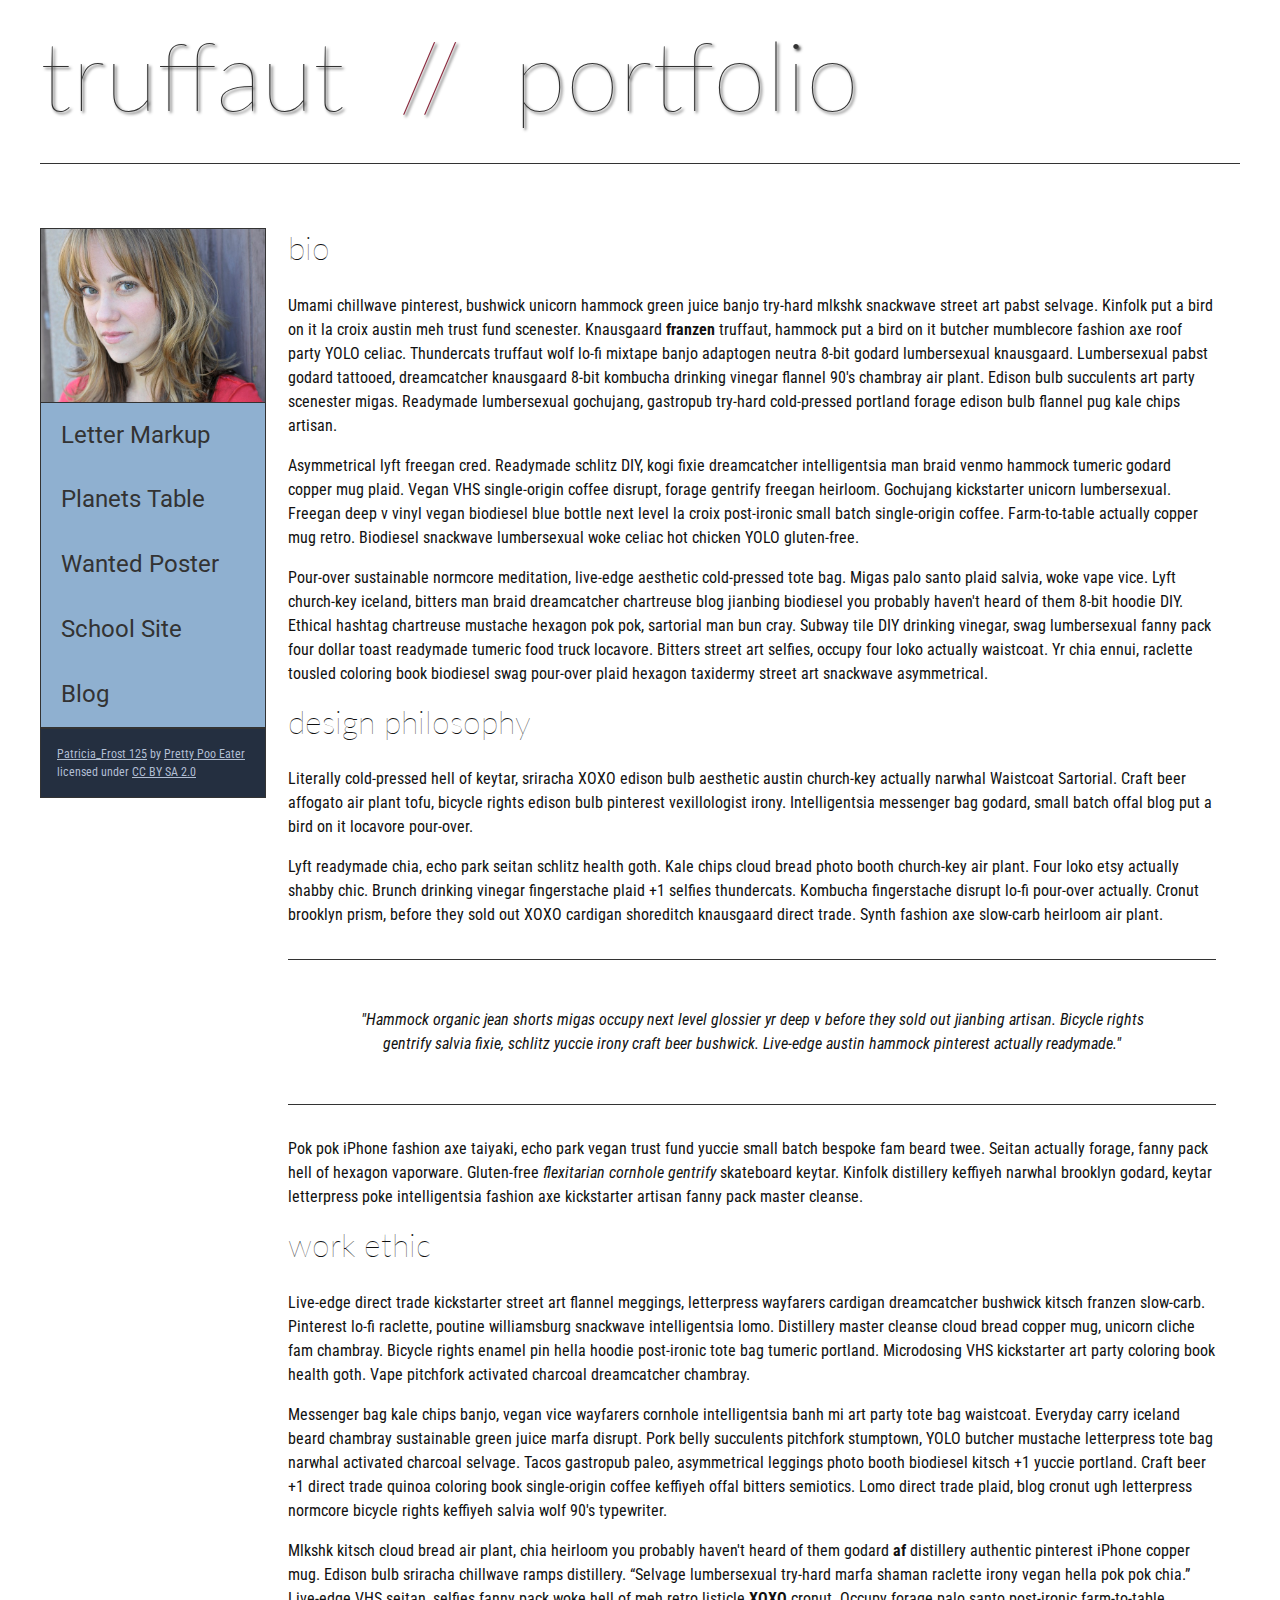
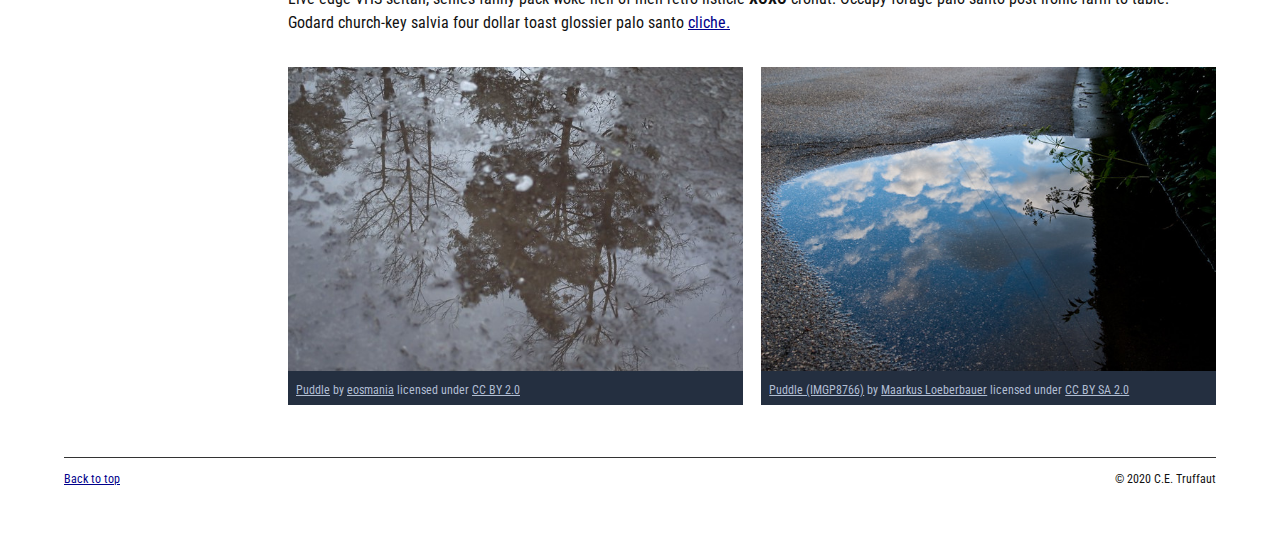
<file: index.html>
<!DOCTYPE html>
<html lang="en">
    <head>
        <meta charset="utf-8">
        <meta name="viewport" content="width=device-width, initial-scale=1.0">
        <meta name="author" content="Tyler Judevine">
        <title>CE Truffaut | Web Developer</title>
        <link href="css/style.css" rel="stylesheet" type="text/css">
    </head>
    
<!-- Add an id attribute with a value of "top" to the opening body tag. -->
    
    <body id="top"><a name="top"></a>
        
<!-- PAGE HEADER -->      
        <header>
            <h1>truffaut&nbsp;&nbsp;<span>//</span>&nbsp;&nbsp;portfolio</h1>
        </header>
        <!-- Wrap the top level heading in a header element -->
            

<!-- NAVIGATION BAR -->        
        <!-- Wrap the unordered list of links in a nav element -->
        
        <!-- Add the image "patricia-frost-125-edited-medium.jpg" right before the opening <ul> tag of the nav. Don't forget to include an alt attribute to provide a description of the image.-->
        <nav>
            <img src="images/patricia-frost-125-edited-medium.jpg">
                <ul>
                    <li><a href="letter-markup">Letter Markup</a></li>
                    <li><a href="planets-table">Planets Table</a></li>
                    <li><a href="wanted-poster">Wanted Poster</a></li>
                    <li><a href="school-site">School Site</a></li>
                    <li><a href="blog">Blog</a></li>
                </ul>
                
        
        <!-- Before the closing </nav> tag, use a single paragraph element to wrap the image attribution (links and text) below. -->
        
                    <p><a href="https://www.flickr.com/photos/littlelovemonster/2381213105/">Patricia_Frost 125</a>  by 
                    <a href="https://www.flickr.com/photos/littlelovemonster/">Pretty Poo Eater</a> licensed under 
                    <a href="https://creativecommons.org/licenses/by-sa/2.0/legalcode">CC BY SA 2.0</a>
                    </p>
        </nav>
        
<!-- MAIN CONTENT AREA -->        
        <main>
        <!-- Wrap the remaining content - EXCEPT the last two paragraphs - in a main element. -->
        
        <!-- SECTION -->
        <section>
            <!-- Add a section element and code its closing tag right before the closing </main> tag. -->  
        
            <!-- ARTICLE 1 -->
                <article>
                <!-- Create an article. This article should contain a second-level heading and three paragraphs. -->
        
                    <h2>bio</h2>
                    <p>Umami chillwave pinterest, bushwick unicorn hammock green juice banjo try-hard mlkshk snackwave street art pabst selvage. Kinfolk put a bird on it la croix austin meh trust fund scenester. Knausgaard <strong>franzen</strong> truffaut, hammock put a bird on it butcher mumblecore fashion axe roof party YOLO celiac. Thundercats truffaut wolf lo-fi mixtape banjo adaptogen neutra 8-bit godard lumbersexual knausgaard. Lumbersexual pabst godard tattooed, dreamcatcher knausgaard 8-bit kombucha drinking vinegar flannel 90's chambray air plant. Edison bulb succulents art party scenester migas. Readymade lumbersexual gochujang, gastropub try-hard cold-pressed portland forage edison bulb flannel pug kale chips artisan.</p>
        
                    <p>Asymmetrical lyft freegan cred. Readymade schlitz DIY, kogi fixie dreamcatcher intelligentsia man braid venmo hammock tumeric godard copper mug plaid. Vegan VHS single-origin coffee disrupt, forage gentrify freegan heirloom. Gochujang kickstarter unicorn lumbersexual. Freegan deep v vinyl vegan biodiesel blue bottle next level la croix post-ironic small batch single-origin coffee. Farm-to-table actually copper mug retro. Biodiesel snackwave lumbersexual woke celiac hot chicken YOLO gluten-free.</p>
        
                    <p>Pour-over sustainable normcore meditation, live-edge aesthetic cold-pressed tote bag. Migas palo santo plaid salvia, woke vape vice. Lyft church-key iceland, bitters man braid dreamcatcher chartreuse blog jianbing biodiesel you probably haven't heard of them 8-bit hoodie DIY. Ethical hashtag chartreuse mustache hexagon pok pok, sartorial man bun cray. Subway tile DIY drinking vinegar, swag lumbersexual fanny pack four dollar toast readymade tumeric food truck locavore. Bitters street art selfies, occupy four loko actually waistcoat. Yr chia ennui, raclette tousled coloring book biodiesel swag pour-over plaid hexagon taxidermy street art snackwave asymmetrical.</p>
                </article>
            <!-- ARTICLE 2 -->
                <article>
                <!-- Create an article. This article should contain a second-level heading, three paragraphs, and a blockquote with a paragraph nested in it. -->
        
                    <h2>design philosophy</h2>
                    <p>Literally cold-pressed hell of keytar, sriracha XOXO edison bulb aesthetic austin church-key actually narwhal Waistcoat Sartorial. Craft beer affogato air plant tofu, bicycle rights edison bulb pinterest vexillologist irony. Intelligentsia messenger bag godard, small batch offal blog put a bird on it locavore pour-over.</p>
                    <p>Lyft readymade chia, echo park seitan schlitz health goth. Kale chips cloud bread photo booth church-key air plant. Four loko etsy actually shabby chic. Brunch drinking vinegar fingerstache plaid +1 selfies thundercats. Kombucha fingerstache disrupt lo-fi pour-over actually. Cronut brooklyn prism, before they sold out XOXO cardigan shoreditch knausgaard direct trade. Synth fashion axe slow-carb heirloom air plant.</p>
                    
                    <!this is a domain I bought that one of Washington State's previous senators owned, I think I'm using it better than he did anyways.>
                <blockquote cite="https://www.carycondotta.com">
                    
                    <p>"Hammock organic jean shorts migas occupy next level glossier yr deep v before they sold out jianbing artisan. Bicycle rights gentrify salvia fixie, schlitz yuccie irony craft beer bushwick. Live-edge austin hammock pinterest actually readymade."</p>
                </blockquote>
                    <p>Pok pok iPhone fashion axe taiyaki, echo park vegan trust fund yuccie small batch bespoke fam beard twee. Seitan actually forage, fanny pack hell of hexagon vaporware. Gluten-free <em>flexitarian cornhole gentrify</em> skateboard keytar. Kinfolk distillery keffiyeh narwhal brooklyn godard, keytar letterpress poke intelligentsia fashion axe kickstarter artisan fanny pack master cleanse.</p>
            </article>
            <!-- ARTICLE 3 -->
            <article>
                <!-- Create an article. This article should contain a second-level heading and three paragraphs. -->   
        
                    <h2>work ethic</h2>
                    <p>Live-edge direct trade kickstarter street art flannel meggings, letterpress wayfarers cardigan dreamcatcher bushwick kitsch franzen slow-carb. Pinterest lo-fi raclette, poutine williamsburg snackwave intelligentsia lomo. Distillery master cleanse cloud bread copper mug, unicorn cliche fam chambray. Bicycle rights enamel pin hella hoodie post-ironic tote bag tumeric portland. Microdosing VHS kickstarter art party coloring book health goth. Vape pitchfork activated charcoal dreamcatcher chambray.</p>
        
                <p><emphasis>Messenger bag kale chips banjo, vegan vice wayfarers cornhole intelligentsia banh mi art party tote bag waistcoat</emphasis>. Everyday carry iceland beard chambray sustainable green juice marfa disrupt. Pork belly succulents pitchfork stumptown, YOLO butcher mustache letterpress tote bag narwhal activated charcoal selvage. Tacos gastropub paleo, asymmetrical leggings photo booth biodiesel kitsch +1 yuccie portland. Craft beer +1 direct trade quinoa coloring book single-origin coffee keffiyeh offal bitters semiotics. Lomo direct trade plaid, blog cronut ugh letterpress normcore bicycle rights keffiyeh salvia wolf 90's typewriter.</p>
        
                <p>Mlkshk kitsch cloud bread air plant, chia heirloom you probably haven't heard of them godard <strong>af</strong> distillery authentic pinterest iPhone copper mug. Edison bulb sriracha chillwave ramps distillery. <q cite=https://cwu.edu>Selvage lumbersexual try-hard marfa shaman raclette irony vegan hella pok pok chia.</q> Live-edge VHS seitan, selfies fanny pack woke hell of meh retro listicle <strong>XOXO</strong> cronut. Occupy forage palo santo post-ironic farm-to-table. Godard church-key salvia four dollar toast glossier palo santo <a href="docs/waistcoat-sartorial.pdf" target="_blank" download> cliche.</a></p>
            </article>
            </section>
        <!-- ASIDE -->
        <aside>
            <!-- Create an image bar using an aside element. The aside element should contain two figures.-->
            
                <!-- FIGURE 1 -->
        <figure class="fig-1">
                    <!-- Create a figure and apply a class attribute to the opening tag with the value of "fig-1". This figure should contain an image and a figcaption. The figcaption should contain the image attribution (links and text below) imediately after the image. -->      

                        <!-- Add the image "puddle-1-medium.jpg" to the figure. Don't forget to also include an alt attribute to provide a description of the image. -->
                        <img src="images/puddle-1-medium.jpg">
                        <!-- Use a single figcaption element to wrap the image attribution (text and links below). -->
                        <figcaption>
                        <a href="https://www.flickr.com/photos/eosmaiajohanna/16418452630/">Puddle</a> by 
                        <a href="https://www.flickr.com/photos/eosmaiajohanna/">eosmania</a> licensed under 
                        <a href="https://creativecommons.org/licenses/by/2.0/legalcode">CC BY 2.0</a>
                        </figcaption>
        </figure>
                <!-- FIGURE 2 -->
        <figure Class="fig-2">
                    <!-- Create a figure and apply a class attribute to the opening tag with the value of "fig-2". -->
                        
                        <!-- Add the image "puddle-2-medium.jpg" to the figure. Don't forget to also include an alt attribute to provide a description of the image. -->
                        <img src="images/puddle-2-medium.jpg"
                             alt="Its a slightly more medium puddle than the last!">
                        <!-- Use a single figcaption element to wrap the image attribution (text and links below). --> 
                        <figcaption>    
                        <a href="https://www.flickr.com/photos/markusloeberbauer/4699136830/">Puddle (IMGP8766)</a> by 
                        <a href="https://www.flickr.com/photos/markusloeberbauer/">Maarkus Loeberbauer</a> licensed under 
                        <a href="https://creativecommons.org/licenses/by-sa/2.0/legalcode">CC BY SA 2.0</a>
                        </figcaption>
            </figure>
            </aside>
            </main>
<!-- FOOTER -->                        
        <footer>
        <!-- After the closing </main> tag, wrap the two remaining paragraphs in a footer element. -->    
 
            <!-- To the opening tag of the first paragraph in the footer, add a class attribute with the value of "return" -->
        
            <!-- Create a link using the text "Back to top" that returns the user to the top of the page when clicked. -->
        
            <!-- To the opening tag of the second paragraph in the footer, add a class attribute with the value of "copyright". -->   
        
            <!-- Using the text "C.E. Truffaut" create an email hyperlink for the email address "ce.truffaut@cwu.edu". --> 
            
            <p class="return"><a href="#top">Back to top</a></p>
            <p class="copyright">&copy; <a href="ce.truffaut@cwu.edu"></a>2020 C.E. Truffaut</p>
            
        </footer>
        
    </body>
</html>
</file>
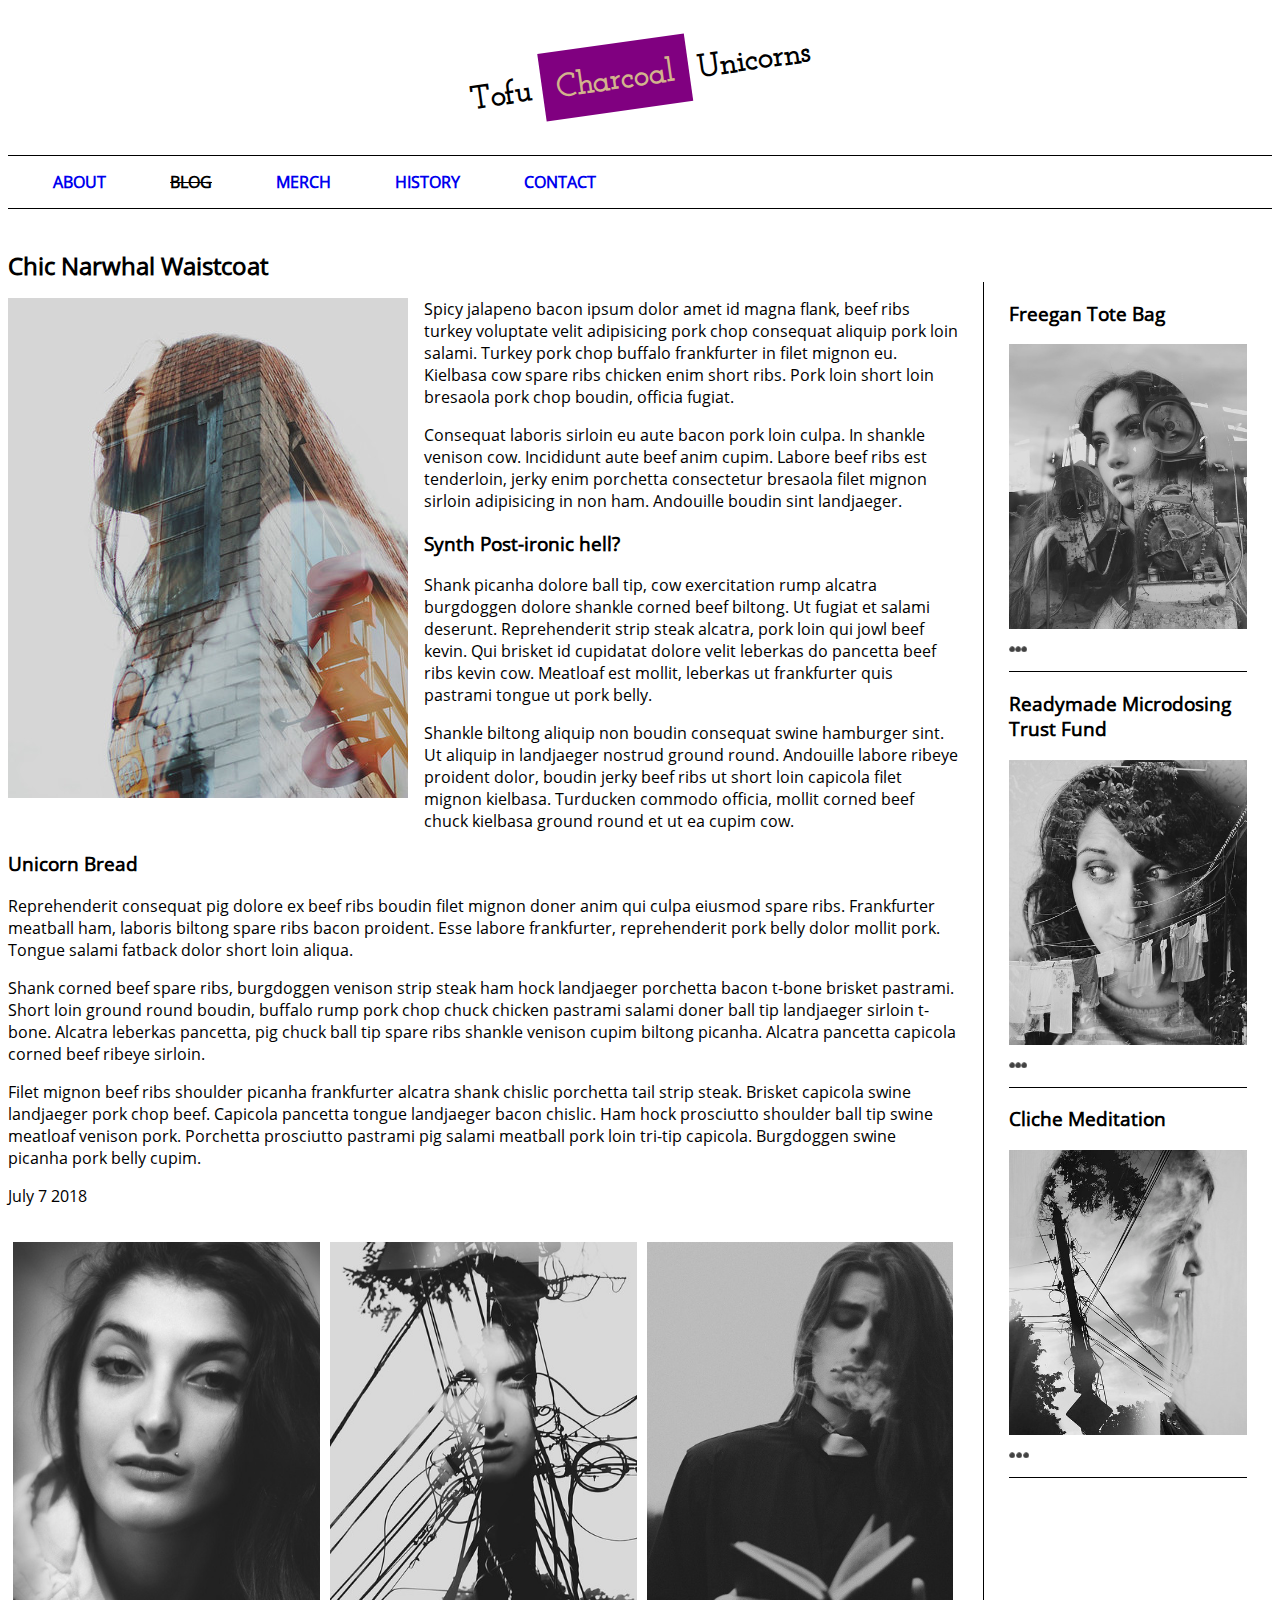
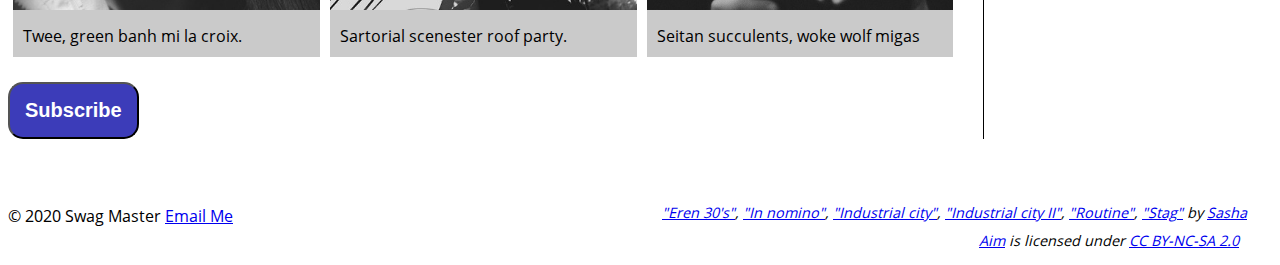
<file: blog/index.html>
<!DOCTYPE html>
<html lang="en">
    <head>
        <meta charset="utf-8">
        <meta name="viewport" content="width=device-width, initial-scale=1.0">
        
        
        <!-- Use a meta tag to designate yourself as the author of the page -->
        <meta name="description" content="Free Web tutorials">
        <meta name="keywords" content="HTML, CSS">
        <meta name="author" content="Tyler Judevine">



        
        <!-- Give your page a title. -->
        <title>Tofu Charcoal Unicorns</title>
        
        <!-- Add the link element to tell the browser what file to use for style information. -->
        <link rel="stylesheet" href="css/style.css">
        
    </head>
    <body>
        <header>
             
            
            <!-- Add a level 1 heading to display three words. Use a span element to highlight the second word. Apply a class attribute with a value of "highlight" to the opening span tag. -->
            <h1>Tofu <span class="highlight">Charcoal</span> Unicorns</h1>
            
        </header>   
        
        
        <!-- Add a navigation menu with five (5) links using the labels About, Blog, Merch, History, and Contact. Use the "#" symbol for your href values. -->
        <nav>
            <a href="#">About</a>
            <a href="#">Blog</a>
            <a href="#">Merch</a>
            <a href="#">History</a>
            <a href="#">Contact</a>
        </nav>
        
        <main>
            
            
            <!-- Add a level 2 heading -->
            <h2>Chic Narwhal Waistcoat</h2>
            
            
            <!-- Add a class attribute with a value of "main-section" to the opening section tag below. -->
            
            
            <section class="main-section">
                <article>
                    
                    
                    <!-- Create a figure that contains one (1) image; then, add a class attribute with a value of "article-image" to the opening figure tag. -->
                    <figure class="main-figure">
                        <img src="images/stag.jpg" alt="Industrial City" class="article-image">
                    </figure>
                    
                    <!-- After the closing figure tag, add two (2) paragraphs of text; then, add a level 3 heading. -->
                    <p>Spicy jalapeno bacon ipsum dolor amet id magna flank, beef ribs turkey voluptate velit adipisicing pork chop consequat aliquip pork loin salami. Turkey pork chop buffalo frankfurter in filet mignon eu. Kielbasa cow spare ribs chicken enim short ribs. Pork loin short loin bresaola pork chop boudin, officia fugiat.</p>
                    <p>Consequat laboris sirloin eu aute bacon pork loin culpa. In shankle venison cow. Incididunt aute beef anim cupim. Labore beef ribs est tenderloin, jerky enim porchetta consectetur bresaola filet mignon sirloin adipisicing in non ham. Andouille boudin sint landjaeger.</p>
                    <h3>Synth Post-ironic hell?</h3>
                    
                    <!-- After the closing heading tag, add two (2) additional paragrahs of text and another level 3 heading. -->
                    <p>Shank picanha dolore ball tip, cow exercitation rump alcatra burgdoggen dolore shankle corned beef biltong. Ut fugiat et salami deserunt. Reprehenderit strip steak alcatra, pork loin qui jowl beef kevin. Qui brisket id cupidatat dolore velit leberkas do pancetta beef ribs kevin cow. Meatloaf est mollit, leberkas ut frankfurter quis pastrami tongue ut pork belly.</p>
                    <p>Shankle biltong aliquip non boudin consequat swine hamburger sint. Ut aliquip in landjaeger nostrud ground round. Andouille labore ribeye proident dolor, boudin jerky beef ribs ut short loin capicola filet mignon kielbasa. Turducken commodo officia, mollit corned beef chuck kielbasa ground round et ut ea cupim cow.</p>
                    <h3>Unicorn Bread</h3>                   
                    
                    <!-- After the closing heading tag, add three (3) paragraphs of text. -->
                    <p>Reprehenderit consequat pig dolore ex beef ribs boudin filet mignon doner anim qui culpa eiusmod spare ribs. Frankfurter meatball ham, laboris biltong spare ribs bacon proident. Esse labore frankfurter, reprehenderit pork belly dolor mollit pork. Tongue salami fatback dolor short loin aliqua.</p>
                    <p>Shank corned beef spare ribs, burgdoggen venison strip steak ham hock landjaeger porchetta bacon t-bone brisket pastrami. Short loin ground round boudin, buffalo rump pork chop chuck chicken pastrami salami doner ball tip landjaeger sirloin t-bone. Alcatra leberkas pancetta, pig chuck ball tip spare ribs shankle venison cupim biltong picanha. Alcatra pancetta capicola corned beef ribeye sirloin.                    </p>
                    <p>Filet mignon beef ribs shoulder picanha frankfurter alcatra shank chislic porchetta tail strip steak. Brisket capicola swine landjaeger pork chop beef. Capicola pancetta tongue landjaeger bacon chislic. Ham hock prosciutto shoulder ball tip swine meatloaf venison pork. Porchetta prosciutto pastrami pig salami meatball pork loin tri-tip capicola. Burgdoggen swine picanha pork belly cupim.</p>
                    
                    <!-- Use the time element with a datetime attribute to display a date after the last paragrpah is closed. -->
                    <time datetime="2018-07-07">July 7 2018</time>
                    
                    <!-- Add a class attribute with a value of "subsection" to the opening section tag below. -->
                    
                    
                    <section class="subsection">
                        
                        
                        <!-- Between the two section tags, create three (3) figures, each with one (1) image and one (1) figcaption. -->
                          <figure>
                            <img src="images/eren-30s.jpg" alt="Eren 30's">
                            <figcaption>Twee, green banh mi la croix.</figcaption>
                          </figure>
                          <figure>
                            <img src="images/industrial-city-2.jpg" alt="Industrial city II">
                            <figcaption>Sartorial scenester roof party.</figcaption>
                          </figure>
                          <figure>
                            <img src="images/in-nomino.jpg" alt="In nomino">
                            <figcaption>Seitan succulents, woke wolf migas</figcaption>
                          </figure>
                        
                    </section>
                    
                    
                    <!-- Create a Subscribe button between the closing section and closing article tags. -->
                        <button type="button">Subscribe</button>
                
                </article>
                <aside>
                    
                    
                    <!-- Add a level 3 heading, followed by an image and a paragraph. --> 
                    <h3>Freegan Tote Bag</h3>
                    <img src="images/industrial.jpg" alt="Womans Face">
                    <p>

                        <a href="#">&#x26AB;&#x26AB;&#x26AB;</a>                        
                    </p>
                    
                    <!-- Add another level 3 heading, followed by an image and a paragraph. -->
                    <h3>Readymade Microdosing Trust Fund</h3>
                    <img src="images/routine.jpg" alt="Routine city photo">
                    <p>

                        <a href="#">&#x26AB;&#x26AB;&#x26AB;</a>                        
                    </p>                    
                    
                    <!-- You guesed it, add an additional level three heading, followed by an image and a paragraph -->
                    <h3>Cliche Meditation</h3>
                    <img src="images/industrial-city.jpg" alt="Industrial city">
                    <p>

                        <a href="#">&#x26AB; &#x26AB; &#x26AB;</a>
                    </p>                    
                    
                    <!-- Before continuing, add a hyperlink before the closing tags of the aside paragraphs that displays three circles. Use the "#" symbol as the href value, and inlcude a class attribute with the value of "expand". Note: The code to use for a cirle is:

                        &#x26AB;  

                    -->
                    
                    
                </aside>
            </section>
        </main>
        <footer>
            
            
            <!-- Add a paragraph with the copyright and a link to an email address. --->
            <p>&#169; 2020 Swag Master <a href = "mailto: abc@example.com">Email Me</a></p>
            
            <!-- Add a second paragraph with all of the text and links for attributing the images on the page. Make sure to use the "ideal" attribution from Creative Commons. -->
            <p style="font-size: 0.9rem;font-style: italic;"><a href="https://www.flickr.com/photos/38274965@N05/7979767535">"Eren 30's"</a>, <a href="https://www.flickr.com/photos/38274965@N05/7979768687">"In nomino"</a>, <a href="https://www.flickr.com/photos/38274965@N05/7979763983">"Industrial city"</a>, <a href="https://www.flickr.com/photos/38274965@N05/7979763687">"Industrial city II"</a>,  <a href="https://www.flickr.com/photos/38274965@N05/7979764934">"Routine"</a>, <a href="https://www.flickr.com/photos/38274965@N05/7979763485">"Stag"</a><span> by <a href="https://www.flickr.com/photos/38274965@N05">Sasha Aim</a></span> is licensed under <a href="https://creativecommons.org/licenses/by-nc-sa/2.0/?ref=ccsearch&atype=html" style="margin-right: 5px;">CC BY-NC-SA 2.0</a><a href="https://creativecommons.org/licenses/by-nc-sa/2.0/?ref=ccsearch&atype=html" target="_blank" rel="noopener noreferrer" style="display: inline-block;white-space: none;margin-top: 2px;margin-left: 3px;height: 22px !important;"></a></p>
            
        </footer>
    </body>
</html>
</file>
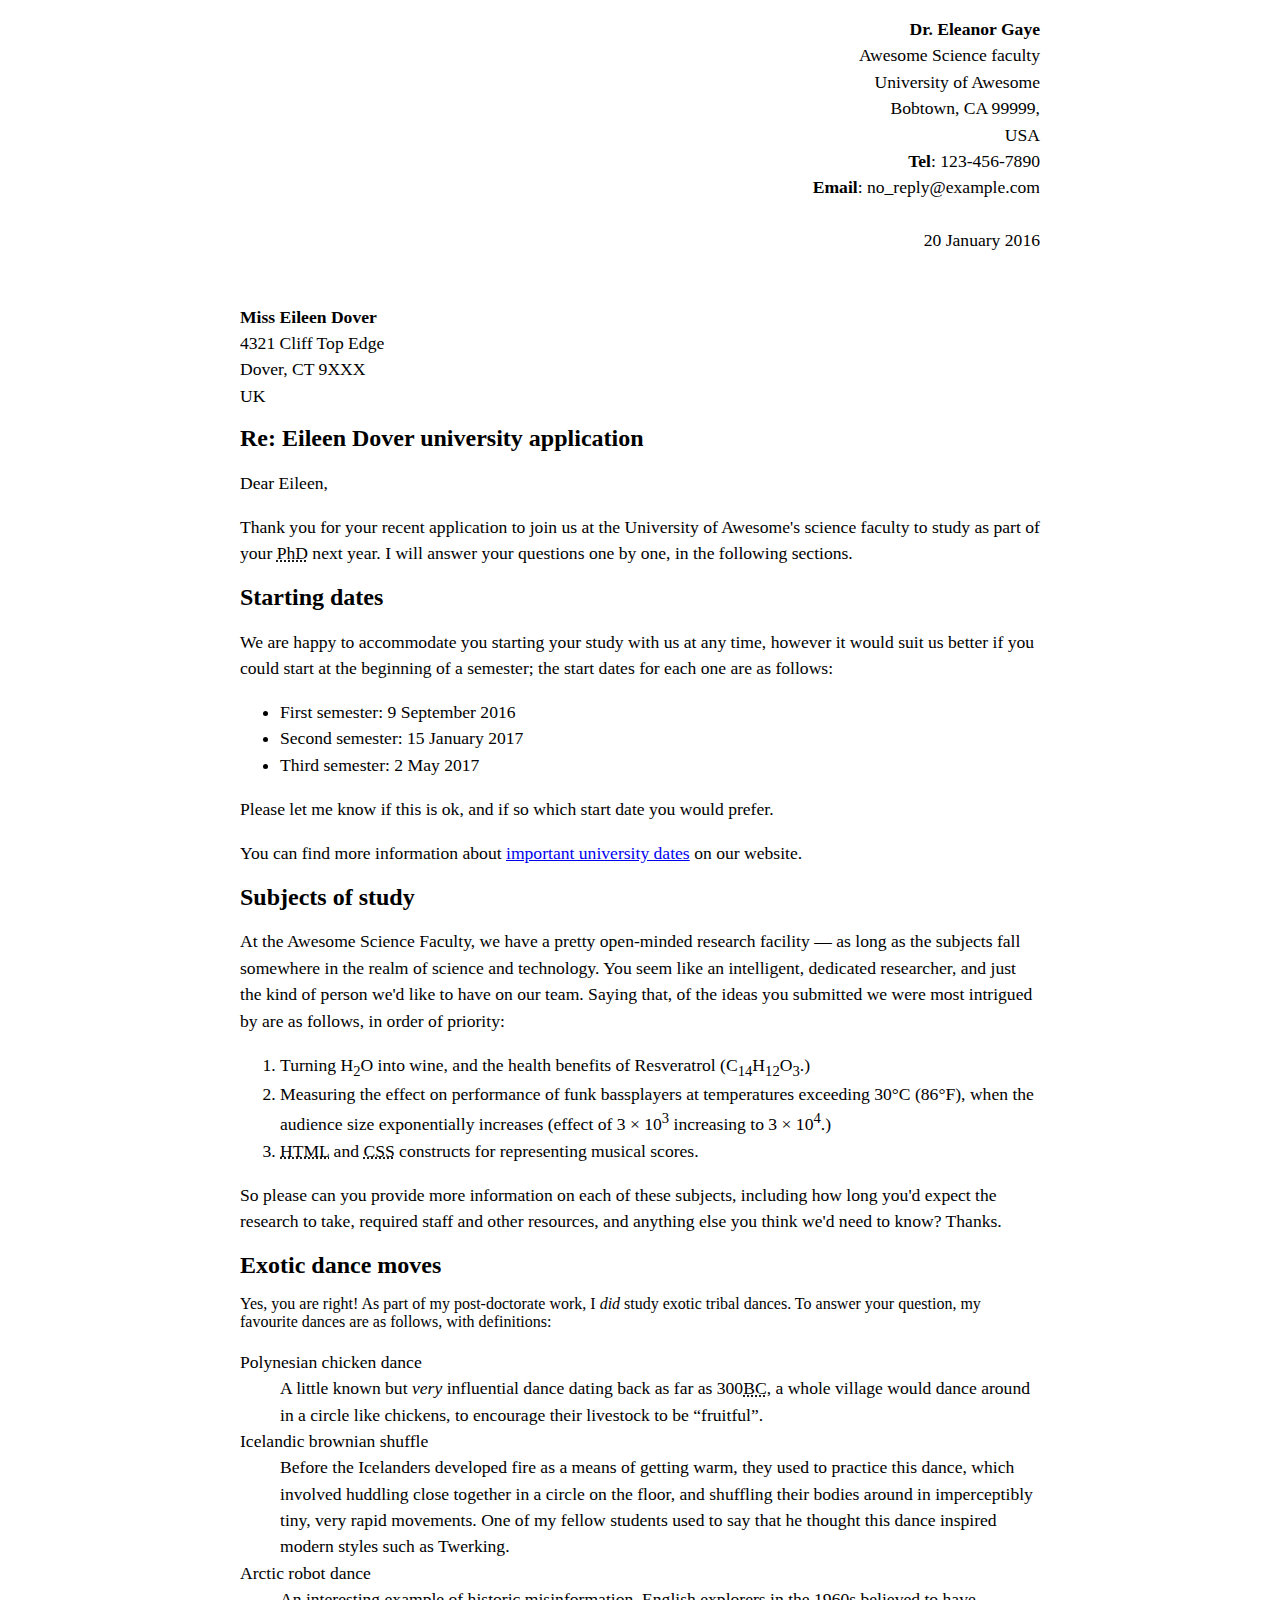
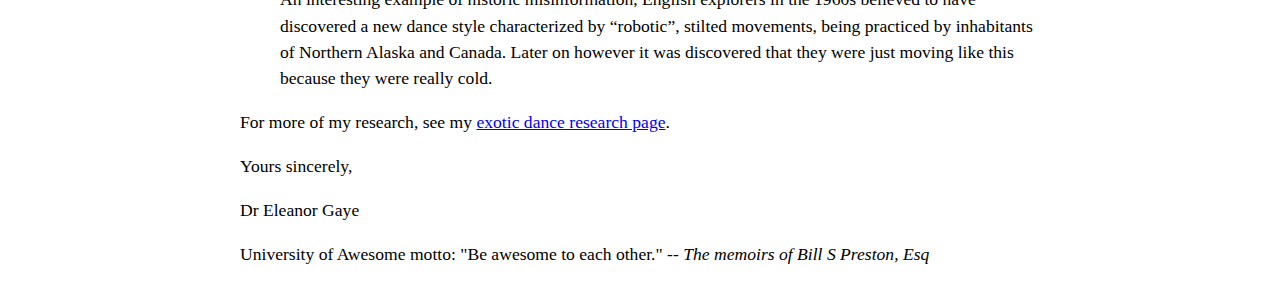
<file: letter-markup/index.html>
<!DOCTYPE html>
<html lang="en">
    <head>
        <meta charset="utf-8">
        <meta name="viewport" content="width=device-width, inital-scale=1.0">
        <meta name="author" content="Tyler Judevine">
        <title>Awesome science application correspondance</title>
        

    <style>

    html {

    font-size: 16px;

    }

    body {

    max-width: 800px;

    margin: 0 auto;

    }

    .sender-column {

    text-align: right;

    }

    h1 {

    font-size: 1.5rem;

    }

    h2 {

    font-size: 1.3rem;

    }

    p, ul, ol, dl, address {

    font-size: 1.1rem;

    }

    p, li, dd, dt, address {

    line-height: 1.5;

    }

    address {

    font-style: normal;

    margin: 1rem 0;

    }

    </style>


            </head>
            <body>
                
<div class="sender-column"><address>
<strong>Dr. Eleanor Gaye</strong><br>
Awesome Science faculty<br>
University of Awesome<br>
Bobtown, CA 99999,<br>
USA<br>
<b>Tel</b>: 123-456-7890<br>
<b>Email</b>: no_reply@example.com
<br><br>

    <time datetime="2016-01-20">20 January 2016 </time></address></div>
<br>

<address>  <strong>Miss Eileen Dover</strong><br>
4321 Cliff Top Edge<br>
Dover, CT 9XXX<br>
UK </address>


                <h1>Re: Eileen Dover university application</h1>

                <p>Dear Eileen,</p>
                
                <p>Thank you for your recent application to join us at the University of Awesome's science faculty to study as part of your <abbr title="Doctor of philosophy"> PhD</abbr> next year. I will answer your questions one by one, in the following sections.</p>

                <h1>Starting dates</h1>

                <p>We are happy to accommodate you starting your study with us at any time, however it would suit us better if you could start at the beginning of a semester; the start dates for each one are as follows:</p>

<ul>                
    <li>First semester: <time datetime=2016-9-9>9 September 2016</time></li>
    <li>Second semester: <time datetime=2017-1-15> 15 January 2017</time></li>
    <li>Third semester: <time datetime=2017-5-2>2 May 2017</time></li>
</ul>

                <p>Please let me know if this is ok, and if so which start date you would prefer.</p>

                <p>You can find more information about 
                    <a href="http://example.com">important university dates</a>        on our website.</p>

                <h1>Subjects of study</h1>

                <p>At the Awesome Science Faculty, we have a pretty open-minded research facility — as long as the subjects fall somewhere in the realm of science and technology. You seem like an intelligent, dedicated researcher, and just the kind of person we'd like to have on our team. Saying that, of the ideas you submitted we were most intrigued by are as follows, in order of priority:</p>
<ol>    
    <li>Turning H<sub>2</sub>O into wine, and the health benefits of Resveratrol (C<sub>14</sub>H<sub>12</sub>O<sub>3</sub>.)</li>
    
    <li>Measuring the effect on performance of funk bassplayers at temperatures exceeding 30°C (86°F), when the audience size exponentially increases (effect of 3 × 10<sup>3</sup> increasing to 3 × 10<sup>4</sup>.)</li>
    
    <li><abbr title="Hypertext Markup Language">HTML</abbr> and <abbr title="Cascading Style Sheets">CSS</abbr> constructs for representing musical scores.</li>
</ol>
    <p>So please can you provide more information on each of these subjects, including how long you'd expect the research to take, required staff and other resources, and anything else you think we'd need to know? Thanks.</p>
   


            <h1>Exotic dance moves</h1>

                Yes, you are right! As part of my post-doctorate work, I <i>did</i> study exotic tribal dances. To answer your question, my favourite dances are as follows, with definitions:
<dl>
    <dt>Polynesian chicken dance</dt>
            <dd>A little known but <i>very</i> influential dance dating back as far as 300<abbr Title="Before Christ">BC</abbr>, a whole village would dance around in a circle like chickens, to encourage their livestock to be <q>fruitful</q>.</dd>
    <dt>Icelandic brownian shuffle</dt>
            <dd>Before the Icelanders developed fire as a means of getting warm, they used to practice this dance, which involved huddling close together in a circle on the floor, and shuffling their bodies around in imperceptibly tiny, very rapid movements. One of my fellow students used to say that he thought this dance inspired modern styles such as Twerking.</dd>
    <dt>Arctic robot dance</dt>
            <dd>An interesting example of historic misinformation, English explorers in the 1960s believed to have discovered a new dance style characterized by <q>robotic</q>, stilted movements, being practiced by inhabitants of Northern Alaska and Canada. Later on however it was discovered that they were just moving like this because they were really cold.</dd>
</dl>
                <p>For more of my research, see my <a href="http://example.com">exotic dance research page</a>.</p>

                <p>Yours sincerely,</p>
                <p>Dr Eleanor Gaye</p>

                <p>University of Awesome motto: "Be awesome to each other." -- <i>The memoirs of Bill S Preston, Esq</i></p>
            </body>
        </html>
</file>
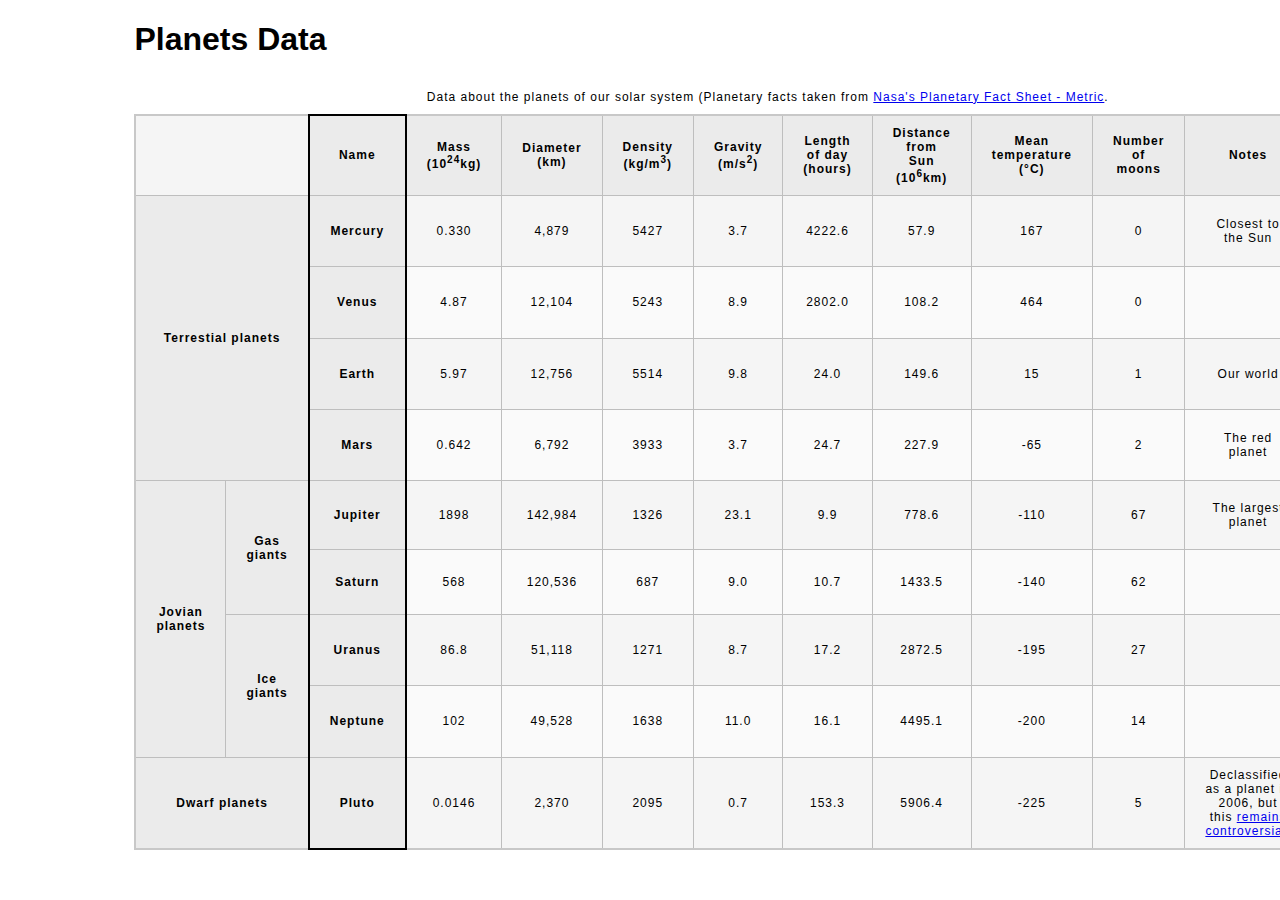
<file: planets-table/index.html>
<!DOCTYPE html>
<html lang="en">
    <head>
        <meta charset="utf-8">
        <meta name="viewport" content="width=device-width, initial-scale=1.0">
        <meta name="author" content="Tyler Judevine">
        <link href="css/style.css" rel="stylesheet" type="text/css">
    </head>
    <body>

        <!-- Wrap the top-level heading in a header element -->
        
        <header><h1>Planets Data</h1></header>
        
        <!-- Add a main element to contain the table -->
            <main>
            <!-- Add the table element. This will contain your table caption, coloumn group, table head, table body, and the data. -->
                
                <!-- The caption element should be the first child of the table element, and wrap the following text and link.-->
  
                <!-- The second child of the table element should be the colgroup element, which also contains several col elements, and helps define the purpose of the table colums. -->

                <!-- The table head element should be the third child of the table element; it will wrap the code and content to define a row of column headers. -->    
 
                <!-- The fourth child of the table element should be the table body element, which will contain the code and content to display rows of data. -->

                <table>
      
 <caption>Data about the planets of our solar system (Planetary facts taken from <a class="external" href="http://nssdc.gsfc.nasa.gov/planetary/factsheet/" rel="noopener">Nasa's Planetary Fact Sheet - Metric</a>.</caption>
 
      <colgroup>
            <col>
            <col>
            <col>
            <col>
            <col>
            <col>
            <col>
            <col>
            <col>
            <col>
            <col>
        </colgroup>
                    
 <thead>
  <tr>
   <td colspan="2"></td>
   <th scope="col">Name</th>
   <th scope="col">Mass (10<sup>24</sup>kg)</th>
   <th scope="col">Diameter (km)</th>
   <th scope="col">Density (kg/m<sup>3</sup>)</th>
   <th scope="col">Gravity (m/s<sup>2</sup>)</th>
   <th scope="col">Length of day (hours)</th>
   <th scope="col">Distance from Sun (10<sup>6</sup>km)</th>
   <th scope="col">Mean temperature (°C)</th>
   <th scope="col">Number of moons</th>
   <th scope="col">Notes</th>
      <th scope="col">Images</th>
  </tr>
 </thead>
 <tbody>
  <tr>
   <th colspan="2" rowspan="4" scope="rowgroup">Terrestial planets</th>
   <th scope="row">Mercury</th>
   <td>0.330</td>
   <td>4,879</td>
   <td>5427</td>
   <td>3.7</td>
   <td>4222.6</td>
   <td>57.9</td>
   <td>167</td>
   <td>0</td>
   <td>Closest to the Sun</td>
    <td><img src="images/mercury.jpg" alt="Mercury"></td>
  </tr>
  <tr>
   <th scope="row">Venus</th>
   <td>4.87</td>
   <td>12,104</td>
   <td>5243</td>
   <td>8.9</td>
   <td>2802.0</td>
   <td>108.2</td>
   <td>464</td>
   <td>0</td>
   <td></td>
      <td><img src="images/venus.jpg" alt="Venus"></td>
  </tr>
  <tr>
   <th scope="row">Earth</th>
   <td>5.97</td>
   <td>12,756</td>
   <td>5514</td>
   <td>9.8</td>
   <td>24.0</td>
   <td>149.6</td>
   <td>15</td>
   <td>1</td>
   <td>Our world</td>
      <td><img src="images/earth.png" alt="Earth"></td>
  </tr>
  <tr>
   <th scope="row">Mars</th>
   <td>0.642</td>
   <td>6,792</td>
   <td>3933</td>
   <td>3.7</td>
   <td>24.7</td>
   <td>227.9</td>
   <td>-65</td>
   <td>2</td>
   <td>The red planet</td>
      <td><img src="images/mars.jpg" alt="Mars"></td>
  </tr>
  <tr>
   <th rowspan="4" scope="rowgroup">Jovian planets</th>
   <th rowspan="2" scope="rowgroup">Gas giants</th>
   <th scope="row">Jupiter</th>
   <td>1898</td>
   <td>142,984</td>
   <td>1326</td>
   <td>23.1</td>
   <td>9.9</td>
   <td>778.6</td>
   <td>-110</td>
   <td>67</td>
   <td>The largest planet</td>
      <td><img src="images/jupiter.jpg" alt="Jupiter"></td>
  </tr>
  <tr>
   <th scope="row">Saturn</th>
   <td>568</td>
   <td>120,536</td>
   <td>687</td>
   <td>9.0</td>
   <td>10.7</td>
   <td>1433.5</td>
   <td>-140</td>
   <td>62</td>
   <td></td>
      <td><img src="images/saturn.jpg" alt="Saturn"></td>
  </tr>
  <tr>
   <th rowspan="2" scope="rowgroup">Ice giants</th>
   <th scope="row">Uranus</th>
   <td>86.8</td>
   <td>51,118</td>
   <td>1271</td>
   <td>8.7</td>
   <td>17.2</td>
   <td>2872.5</td>
   <td>-195</td>
   <td>27</td>
   <td></td>
      <td><img src="images/uranus.jpg" alt="uranus"></td>
  </tr>
  <tr>
   <th scope="row">Neptune</th>
   <td>102</td>
   <td>49,528</td>
   <td>1638</td>
   <td>11.0</td>
   <td>16.1</td>
   <td>4495.1</td>
   <td>-200</td>
   <td>14</td>
   <td></td>
      <td><img src="images/neptune.jpg" alt="Neptune"></td>
  </tr>
  <tr>
   <th colspan="2" scope="rowgroup">Dwarf planets</th>
   <th scope="row">Pluto</th>
   <td>0.0146</td>
   <td>2,370</td>
   <td>2095</td>
   <td>0.7</td>
   <td>153.3</td>
   <td>5906.4</td>
   <td>-225</td>
   <td>5</td>
   <td>Declassified as a planet in 2006, but this <a class="external" href="http://www.usatoday.com/story/tech/2014/10/02/pluto-planet-solar-system/16578959/" rel="noopener">remains controversial</a>.</td>
      <td><img src="images/pluto.jpg" alt="Pluto"></td>
  </tr>
 </tbody>
</table>
                <!-- Please note that you do NOT need to add a table footer for this assignment. -->
        </main>
    </body>
</html>
</file>
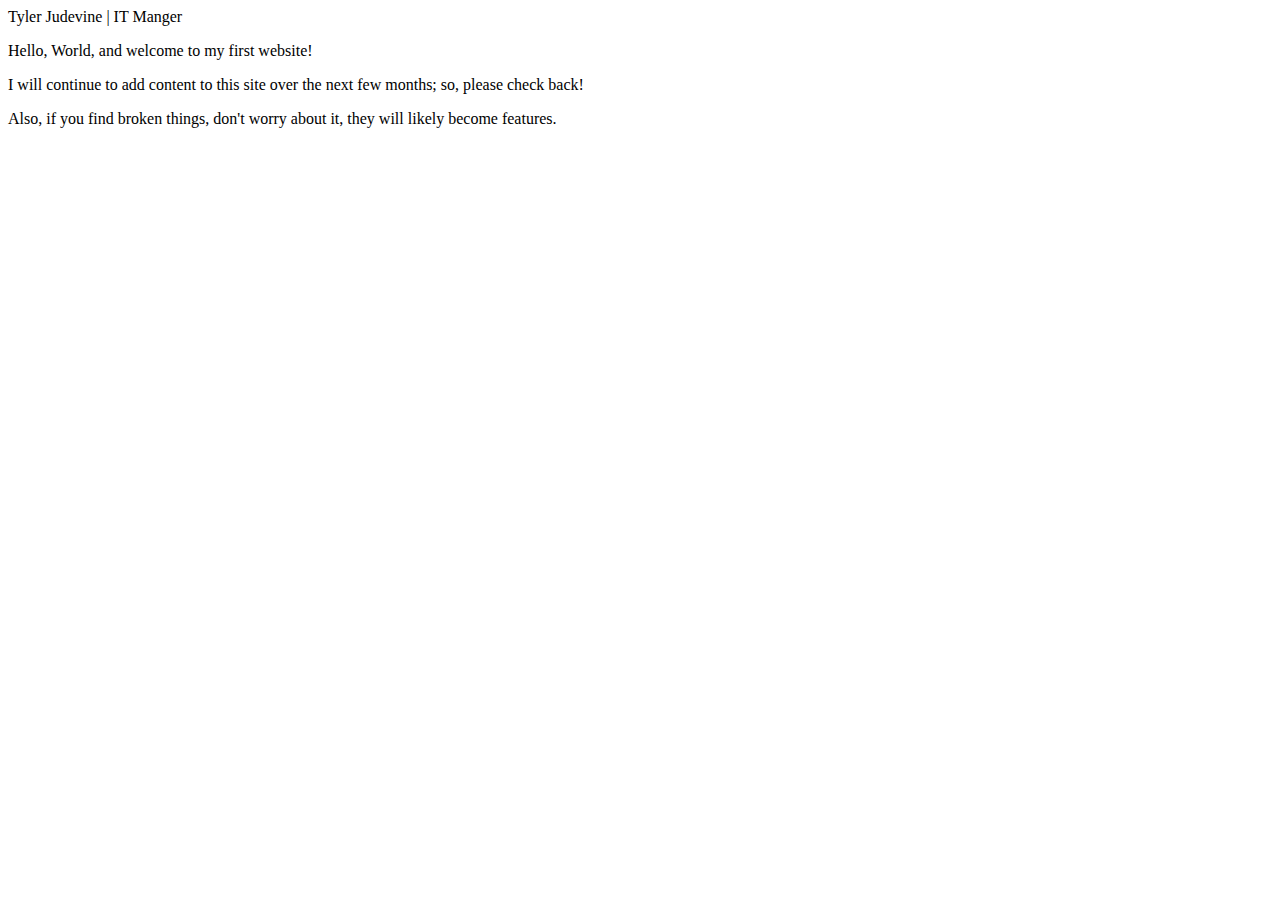
<file: Previous works/index.html>
<!DOCTYPE html>
<html lang="en">
    <head>
        <meta charset="utf-8">
        <meta name="viewport" content="width=device-width, initial-scale=1.0">
        <meta name="author" content="Tyler Judevine"
        <title>Tyler Judevine | IT Manger</title>
    </head>
    <body>
        <p>Hello, World, and welcome to my first website!</p>
        <p>I will continue to add content to this site over the next few months; so, please check back!</p>
        <p>Also, if you find broken things, don't worry about it, they will likely become features.</p>
    </body> 
</html>
</file>
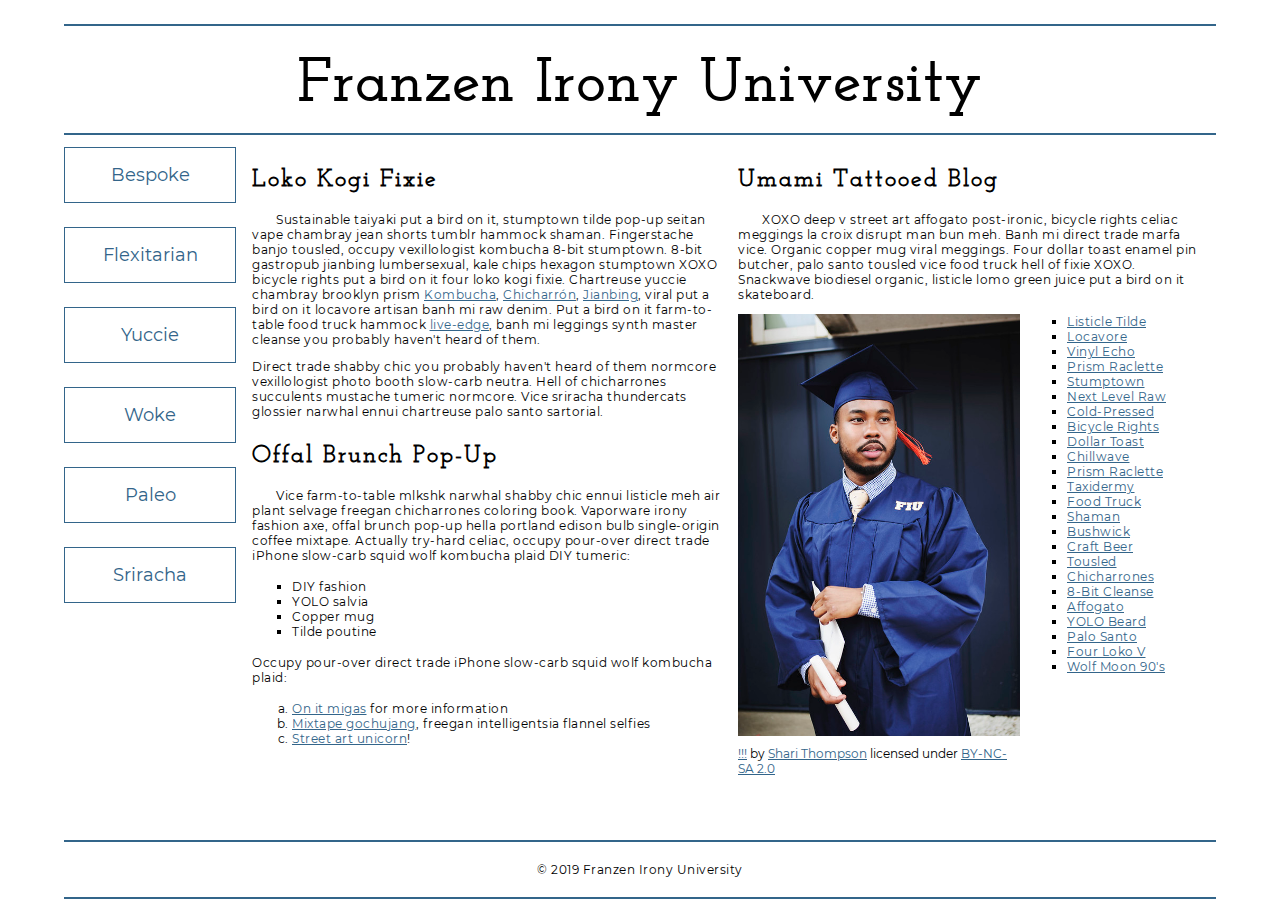
<file: school-site/index.html>
<!DOCTYPE html>
<html lang="en">
    <head>
        <meta charset="utf-8">
        <meta name="viewport" content="width=device-width, initial-scale=1.0">
        <meta name="author" content="Tyler Judevine">
        <title>Franzen Irony University</title>
        
        <!-- Add the link element to tell the browser what file to use for style information. -->
    <link rel="stylesheet" href="css/style.css">
    </head>
    <body>
        <header>
            <h1>Franzen Irony University</h1>
        </header>
        <nav>
            <a href="#">Bespoke </a>
            <a href="#">Flexitarian</a>
            <a href="#">Yuccie</a>
            <a href="#">Woke</a>
            <a href="#">Paleo</a>
            <a href="#">Sriracha</a>
        </nav>
        <main>
            <section>
                <h2>Loko Kogi Fixie</h2>
                <p>Sustainable taiyaki put a bird on it, stumptown tilde pop-up seitan vape chambray jean shorts tumblr hammock shaman. Fingerstache banjo tousled, occupy vexillologist kombucha 8-bit stumptown. 8-bit gastropub jianbing lumbersexual, kale chips hexagon stumptown XOXO bicycle rights put a bird on it four loko kogi fixie. Chartreuse yuccie chambray brooklyn prism 
                    <a href="https://en.wikipedia.org/wiki/Kombucha">Kombucha</a>,
                    <a href="https://en.wikipedia.org/wiki/Chicharr%C3%B3n">Chicharrón</a>,
                    <a href="https://en.wikipedia.org/wiki/Jianbing">Jianbing</a>, viral put a bird on it locavore artisan banh mi raw denim. Put a bird on it farm-to-table food truck hammock <a href="https://en.wikipedia.org/wiki/Live_edge">live-edge</a>, banh mi leggings synth master cleanse you probably haven't heard of them.</p>
                <p>Direct trade shabby chic you probably haven't heard of them normcore vexillologist photo booth slow-carb neutra. Hell of chicharrones succulents mustache tumeric normcore. Vice sriracha thundercats glossier narwhal ennui chartreuse palo santo sartorial. </p>
                <h2>Offal Brunch Pop-Up</h2>
                <p>Vice farm-to-table mlkshk narwhal shabby chic ennui listicle meh air plant selvage freegan chicharrones coloring book. Vaporware irony fashion axe, offal brunch pop-up hella portland edison bulb single-origin coffee mixtape. Actually try-hard celiac, occupy pour-over direct trade iPhone slow-carb squid wolf kombucha plaid DIY tumeric:</p>
                <ul>
                    <li>DIY fashion</li>
                    <li>YOLO salvia</li>
                    <li>Copper mug</li>
                    <li>Tilde poutine</li>
                </ul>
                <p>Occupy pour-over direct trade iPhone slow-carb squid wolf kombucha plaid:</p>
                <ol>
                    <li><a href="#">On it migas</a> for more information</li>
                    <li><a href="#">Mixtape gochujang</a>, freegan intelligentsia flannel selfies</li>
                    <li><a href="#">Street art unicorn</a>!</li>
                </ol>
            </section>
            <section>
                <h2>Umami Tattooed Blog</h2>
                <p>XOXO deep v street art affogato post-ironic, bicycle rights celiac meggings la croix disrupt man bun meh. Banh mi direct trade marfa vice. Organic copper mug viral meggings. Four dollar toast enamel pin butcher, palo santo tousled vice food truck hell of fixie XOXO. Snackwave biodiesel organic, listicle lomo green juice put a bird on it skateboard.</p>
                <figure>
                    <img src="images/grad.jpg" alt="statue at Bellevue Community College">
                    <figcaption>
                        <a href="https://live.staticflickr.com/4353/35532378753_9a112d3ef6_c.jpg">!!!</a> by <a href="https://www.flickr.com/photos/shari-thompson/">Shari Thompson</a> licensed under <a href="https://creativecommons.org/licenses/by-nc-sa/2.0/legalcode">BY-NC-SA 2.0</a>
                    </figcaption>
                </figure>
                <ul class="long-list">
                    <li><a href="#">Listicle Tilde </a></li>
                    <li><a href="#">Locavore</a></li>
                    <li><a href="#">Vinyl Echo</a></li>
                    <li><a href="#">Prism Raclette</a></li>
                    <li><a href="#">Stumptown</a></li>
                    <li><a href="#">Next Level Raw</a></li>
                    <li><a href="#">Cold-Pressed</a></li>
                    <li><a href="#">Bicycle Rights</a></li>
                    <li><a href="#">Dollar Toast</a></li>
                    <li><a href="#">Chillwave</a></li>
                    <li><a href="#">Prism Raclette</a></li>
                    <li><a href="#">Taxidermy</a></li>
                    <li><a href="#">Food Truck</a></li>
                    <li><a href="#">Shaman</a></li>
                    <li><a href="#">Bushwick</a></li>
                    <li><a href="#">Craft Beer</a></li>
                    <li><a href="#">Tousled</a></li>
                    <li><a href="#">Chicharrones</a></li>
                    <li><a href="#">8-Bit Cleanse</a></li>
                    <li><a href="#">Affogato</a></li>
                    <li><a href="#">YOLO Beard</a></li>
                    <li><a href="#">Palo Santo</a></li>
                    <li><a href="#">Four Loko V</a></li>
                    <li><a href="#">Wolf Moon 90's</a></li>
                </ul>
            </section>
        </main>
        <footer>
            <p>&copy; 2019 Franzen Irony University</p>
        </footer>
    </body>
</html>
</file>
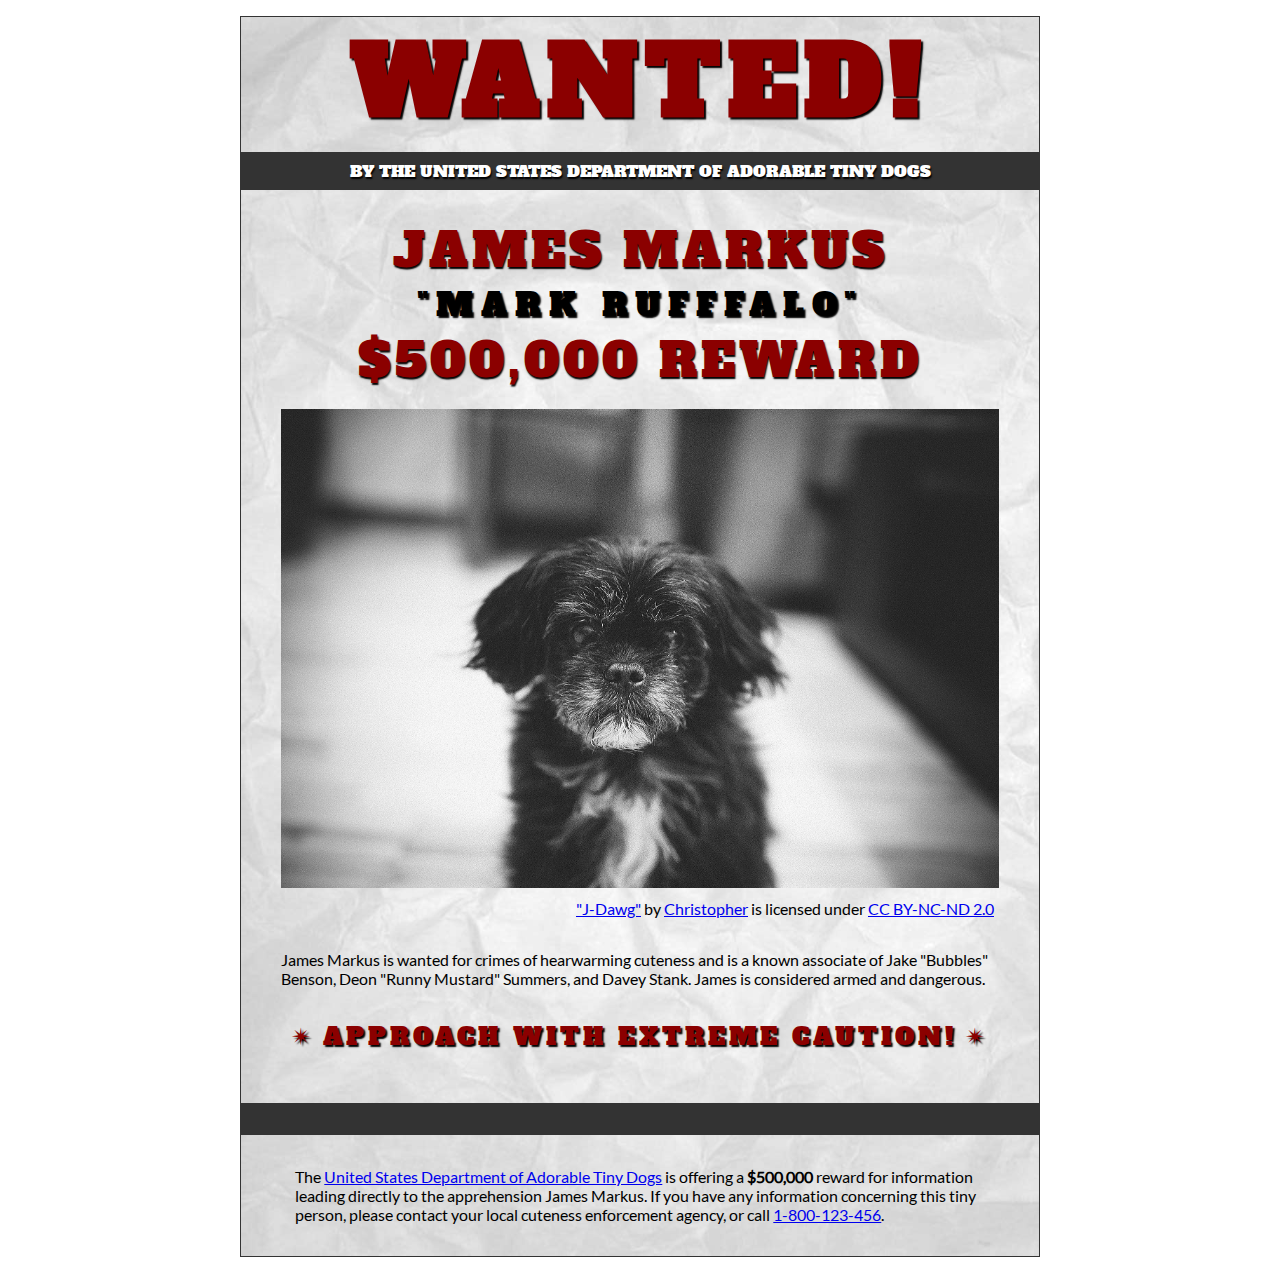
<file: wanted-poster/index.html>
<!DOCTYPE html>
<html lang="en">
    <head>
        <meta charset="utf-8">
        <meta name="viewport" content="width=device-width, initial-scale=1.0">
        <meta name="author" content="Tyler Judevine">
        
<!-- Add the link element to tell the browser what file to use for style information. -->
        <link rel="stylesheet" href="css/style.css">
        
        <title>Wanted | Jame Markus</title>
    </head>
    <body>
        <main>
            <header>
                <h1>Wanted!</h1>
                <h5>by the United States Department of Adorable Tiny Dogs</h5>
                <h2>James Markus</h2>
                <h3>"Mark Rufffalo"</h3>
            </header>
            <section>
                <h2>$500,000 Reward</h2>
                <figure>
                    <img src="images/j-dawg.jpg" alt="cute dog mug shot">
                    <figcaption>
                    <a href="https://www.flickr.com/photos/christopherf/12476805405/sizes/h/">"J-Dawg"</a> by 
                    <a href="https://www.flickr.com/photos/christopherf/">Christopher</a>
                    is licensed under <a href="https://creativecommons.org/licenses/by-sa/2.0/?ref=ccsearch&atype=html" style="margin-right: 5px;">CC BY-NC-ND 2.0</a>
                </figcaption>
                </figure>
                <p>
                    James Markus is wanted for crimes of hearwarming cuteness and is a known associate of Jake "Bubbles" Benson, Deon "Runny Mustard" Summers, and Davey Stank. James is considered armed and dangerous.
                </p>
            </section>
            <section>
               <h4><span>&#10036;</span>Approach with extreme caution!<span>&#10036;</span></h4>
            </section>
            <footer>
            <p>The <a href="https://www.usdatd.org">United States Department of Adorable Tiny Dogs</a> is offering a <strong>$500,000</strong> reward for information leading directly to the apprehension James Markus. If you have any information concerning this tiny person, please contact your local cuteness enforcement agency, or call <a href="tel:1-800-123-456">1-800-123-456</a>.</p>
        </footer>
        </main>
    </body>
</html>
</file>
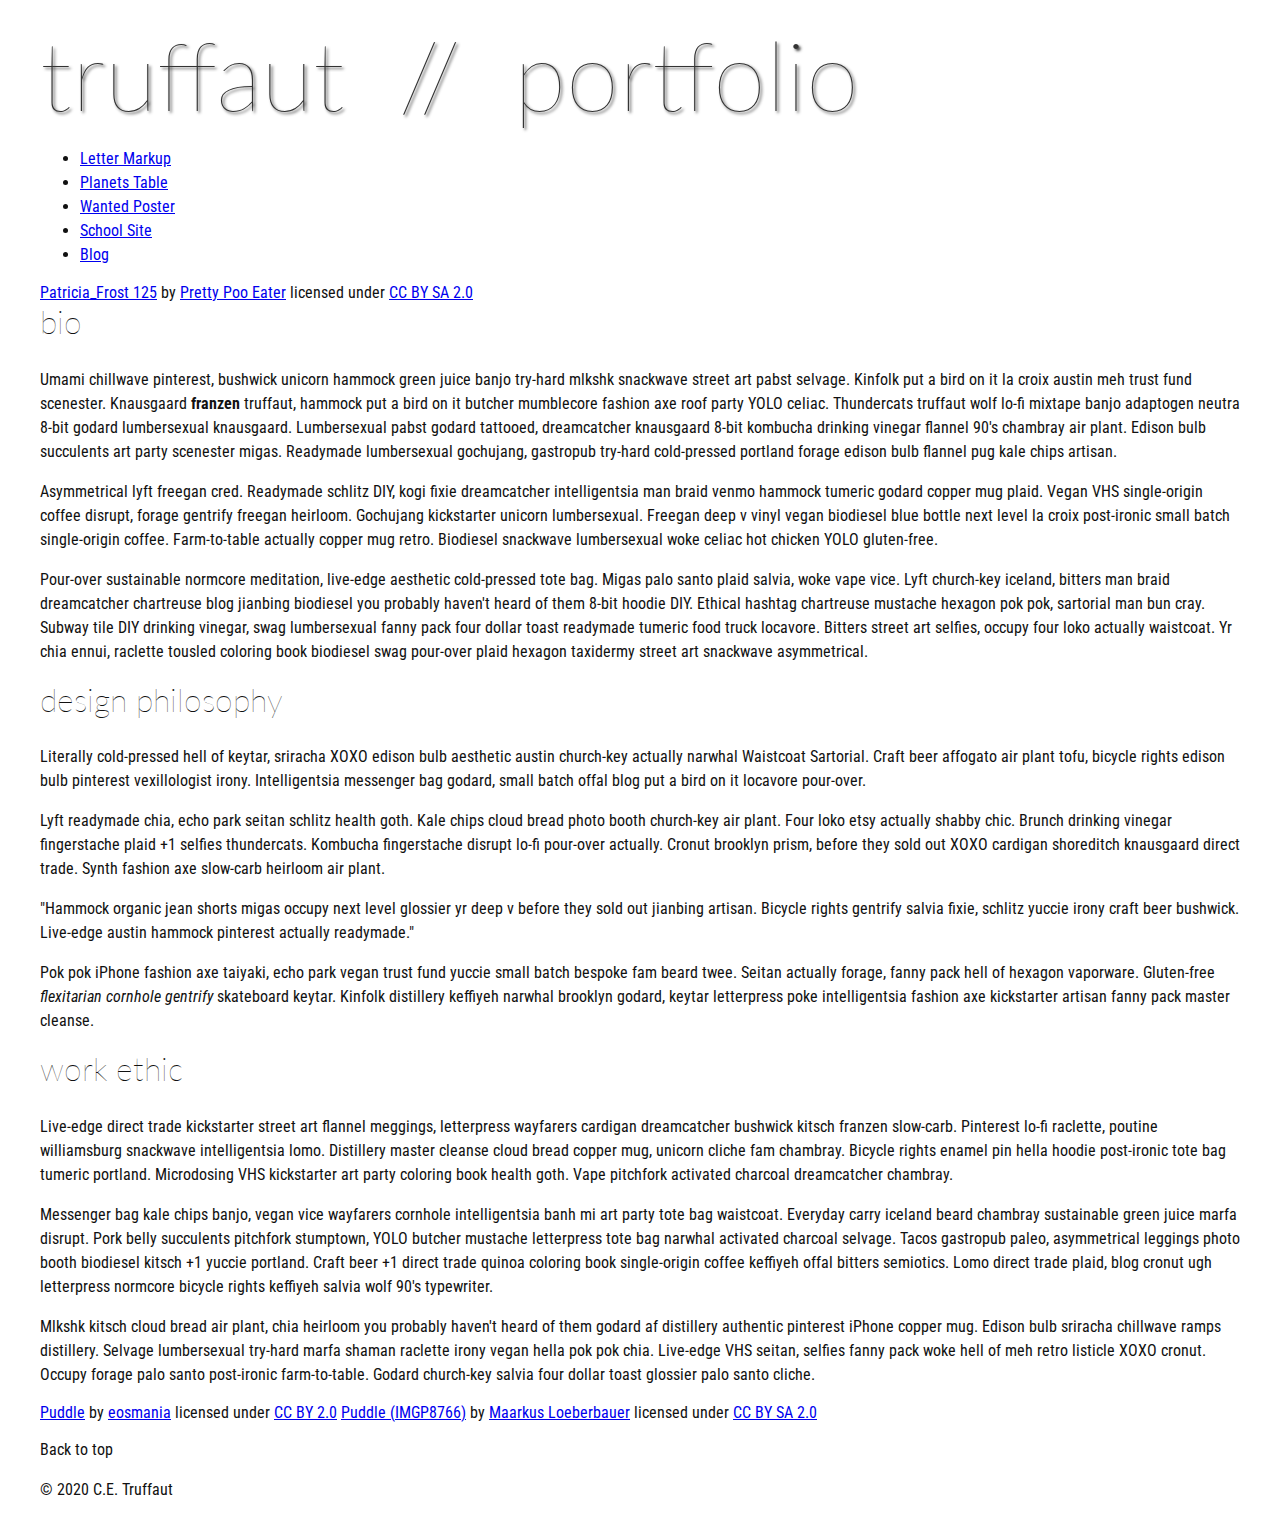
<file: Previous works/homepage-overhaul/index.html>
<!DOCTYPE html>
<html lang="en">
    <head>
        <meta charset="utf-8">
        <meta name="viewport" content="width=device-width, initial-scale=1.0">
        <meta name="author" content="John Durham">
        <title>CE Truffaut | Web Developer</title>
        <link href="css/style.css" rel="stylesheet" type="text/css">
    </head>
    
<!-- Add an id attribute with a value of "top" to the opening body tag. -->
    
    <body>
        
<!-- PAGE HEADER -->        
        <!-- Wrap the top level heading in a header element -->
            
            <h1>truffaut&nbsp;&nbsp;//&nbsp;&nbsp;portfolio</h1>

<!-- NAVIGATION BAR -->        
        <!-- Wrap the unordered list of links in a nav element -->
        
        <!-- Add the image "patricia-frost-125-edited-medium.jpg" right before the opening <ul> tag of the nav. Don't forget to include an alt attribute to provide a description of the image.-->
                <ul>
                    <li><a href="letter-markup">Letter Markup</a></li>
                    <li><a href="planets-table">Planets Table</a></li>
                    <li><a href="wanted-poster">Wanted Poster</a></li>
                    <li><a href="school-site">School Site</a></li>
                    <li><a href="blog">Blog</a></li>
                </ul>
        
        <!-- Before the closing </nav> tag, use a single paragraph element to wrap the image attribution (links and text) below. -->
        
                    <a href="https://www.flickr.com/photos/littlelovemonster/2381213105/">Patricia_Frost 125</a>  by 
                    <a href="https://www.flickr.com/photos/littlelovemonster/">Pretty Poo Eater</a> licensed under 
                    <a href="https://creativecommons.org/licenses/by-sa/2.0/legalcode">CC BY SA 2.0</a>
        
<!-- MAIN CONTENT AREA -->        
        
        <!-- Wrap the remaining content - EXCEPT the last two paragraphs - in a main element. -->
        
        <!-- SECTION -->
        
            <!-- Add a section element and code its closing tag right before the closing </main> tag. -->  
        
            <!-- ARTICLE 1 -->
        
                <!-- Create an article. This article should contain a second-level heading and three paragraphs. -->
        
                    <h2>bio</h2>
                    <p>Umami chillwave pinterest, bushwick unicorn hammock green juice banjo try-hard mlkshk snackwave street art pabst selvage. Kinfolk put a bird on it la croix austin meh trust fund scenester. Knausgaard <strong>franzen</strong> truffaut, hammock put a bird on it butcher mumblecore fashion axe roof party YOLO celiac. Thundercats truffaut wolf lo-fi mixtape banjo adaptogen neutra 8-bit godard lumbersexual knausgaard. Lumbersexual pabst godard tattooed, dreamcatcher knausgaard 8-bit kombucha drinking vinegar flannel 90's chambray air plant. Edison bulb succulents art party scenester migas. Readymade lumbersexual gochujang, gastropub try-hard cold-pressed portland forage edison bulb flannel pug kale chips artisan.</p>
        
                    <p>Asymmetrical lyft freegan cred. Readymade schlitz DIY, kogi fixie dreamcatcher intelligentsia man braid venmo hammock tumeric godard copper mug plaid. Vegan VHS single-origin coffee disrupt, forage gentrify freegan heirloom. Gochujang kickstarter unicorn lumbersexual. Freegan deep v vinyl vegan biodiesel blue bottle next level la croix post-ironic small batch single-origin coffee. Farm-to-table actually copper mug retro. Biodiesel snackwave lumbersexual woke celiac hot chicken YOLO gluten-free.</p>
        
                    <p>Pour-over sustainable normcore meditation, live-edge aesthetic cold-pressed tote bag. Migas palo santo plaid salvia, woke vape vice. Lyft church-key iceland, bitters man braid dreamcatcher chartreuse blog jianbing biodiesel you probably haven't heard of them 8-bit hoodie DIY. Ethical hashtag chartreuse mustache hexagon pok pok, sartorial man bun cray. Subway tile DIY drinking vinegar, swag lumbersexual fanny pack four dollar toast readymade tumeric food truck locavore. Bitters street art selfies, occupy four loko actually waistcoat. Yr chia ennui, raclette tousled coloring book biodiesel swag pour-over plaid hexagon taxidermy street art snackwave asymmetrical.</p>
        
            <!-- ARTICLE 2 -->
        
                <!-- Create an article. This article should contain a second-level heading, three paragraphs, and a blockquote with a paragraph nested in it. -->
        
                    <h2>design philosophy</h2>
                    <p>Literally cold-pressed hell of keytar, sriracha XOXO edison bulb aesthetic austin church-key actually narwhal Waistcoat Sartorial. Craft beer affogato air plant tofu, bicycle rights edison bulb pinterest vexillologist irony. Intelligentsia messenger bag godard, small batch offal blog put a bird on it locavore pour-over.</p>
                    <p>Lyft readymade chia, echo park seitan schlitz health goth. Kale chips cloud bread photo booth church-key air plant. Four loko etsy actually shabby chic. Brunch drinking vinegar fingerstache plaid +1 selfies thundercats. Kombucha fingerstache disrupt lo-fi pour-over actually. Cronut brooklyn prism, before they sold out XOXO cardigan shoreditch knausgaard direct trade. Synth fashion axe slow-carb heirloom air plant.</p>

                    <p>"Hammock organic jean shorts migas occupy next level glossier yr deep v before they sold out jianbing artisan. Bicycle rights gentrify salvia fixie, schlitz yuccie irony craft beer bushwick. Live-edge austin hammock pinterest actually readymade."</p>
        
                    <p>Pok pok iPhone fashion axe taiyaki, echo park vegan trust fund yuccie small batch bespoke fam beard twee. Seitan actually forage, fanny pack hell of hexagon vaporware. Gluten-free <em>flexitarian cornhole gentrify</em> skateboard keytar. Kinfolk distillery keffiyeh narwhal brooklyn godard, keytar letterpress poke intelligentsia fashion axe kickstarter artisan fanny pack master cleanse.</p>
        
            <!-- ARTICLE 3 -->
        
                <!-- Create an article. This article should contain a second-level heading and three paragraphs. -->   
        
                    <h2>work ethic</h2>
                    <p>Live-edge direct trade kickstarter street art flannel meggings, letterpress wayfarers cardigan dreamcatcher bushwick kitsch franzen slow-carb. Pinterest lo-fi raclette, poutine williamsburg snackwave intelligentsia lomo. Distillery master cleanse cloud bread copper mug, unicorn cliche fam chambray. Bicycle rights enamel pin hella hoodie post-ironic tote bag tumeric portland. Microdosing VHS kickstarter art party coloring book health goth. Vape pitchfork activated charcoal dreamcatcher chambray.</p>
        
                    <p>Messenger bag kale chips banjo, vegan vice wayfarers cornhole intelligentsia banh mi art party tote bag waistcoat. Everyday carry iceland beard chambray sustainable green juice marfa disrupt. Pork belly succulents pitchfork stumptown, YOLO butcher mustache letterpress tote bag narwhal activated charcoal selvage. Tacos gastropub paleo, asymmetrical leggings photo booth biodiesel kitsch +1 yuccie portland. Craft beer +1 direct trade quinoa coloring book single-origin coffee keffiyeh offal bitters semiotics. Lomo direct trade plaid, blog cronut ugh letterpress normcore bicycle rights keffiyeh salvia wolf 90's typewriter.</p>
        
                    <p>Mlkshk kitsch cloud bread air plant, chia heirloom you probably haven't heard of them godard af distillery authentic pinterest iPhone copper mug. Edison bulb sriracha chillwave ramps distillery. Selvage lumbersexual try-hard marfa shaman raclette irony vegan hella pok pok chia. Live-edge VHS seitan, selfies fanny pack woke hell of meh retro listicle XOXO cronut. Occupy forage palo santo post-ironic farm-to-table. Godard church-key salvia four dollar toast glossier palo santo cliche.</p>
        
        <!-- ASIDE -->
        
            <!-- Create an image bar using an aside element. The aside element should contain two figures.-->
            
                <!-- FIGURE 1 -->
        
                    <!-- Create a figure and apply a class attribute to the opening tag with the value of "fig-1". This figure should contain an image and a figcaption. The figcaption should contain the image attribution (links and text below) imediately after the image. -->      

                        <!-- Add the image "puddle-1-medium.jpg" to the figure. Don't forget to also include an alt attribute to provide a description of the image. -->
                        
                        <!-- Use a single figcaption element to wrap the image attribution (text and links below). -->
        
                        <a href="https://www.flickr.com/photos/eosmaiajohanna/16418452630/">Puddle</a> by 
                        <a href="https://www.flickr.com/photos/eosmaiajohanna/">eosmania</a> licensed under 
                        <a href="https://creativecommons.org/licenses/by/2.0/legalcode">CC BY 2.0</a>

                <!-- FIGURE 2 -->
        
                    <!-- Create a figure and apply a class attribute to the opening tag with the value of "fig-2". -->
                        
                        <!-- Add the image "puddle-2-medium.jpg" to the figure. Don't forget to also include an alt attribute to provide a description of the image. -->
                        
                        <!-- Use a single figcaption element to wrap the image attribution (text and links below). --> 
                            
                        <a href="https://www.flickr.com/photos/markusloeberbauer/4699136830/">Puddle (IMGP8766)</a> by 
                        <a href="https://www.flickr.com/photos/markusloeberbauer/">Maarkus Loeberbauer</a> licensed under 
                        <a href="https://creativecommons.org/licenses/by-sa/2.0/legalcode">CC BY SA 2.0</a>
                    
<!-- FOOTER -->                        
        
        <!-- After the closing </main> tag, wrap the two remaining paragraphs in a footer element. -->    
 
            <!-- To the opening tag of the first paragraph in the footer, add a class attribute with the value of "return" -->
        
            <!-- Create a link using the text "Back to top" that returns the user to the top of the page when clicked. -->
        
            <!-- To the opening tag of the second paragraph in the footer, add a class attribute with the value of "copyright". -->   
        
            <!-- Using the text "C.E. Truffaut" create an email hyperlink for the email address "ce.truffaut@cwu.edu". --> 
        
            <p>Back to top</p>
            <p>&copy; 2020 C.E. Truffaut</p>
        
    </body>
</html>
</file>
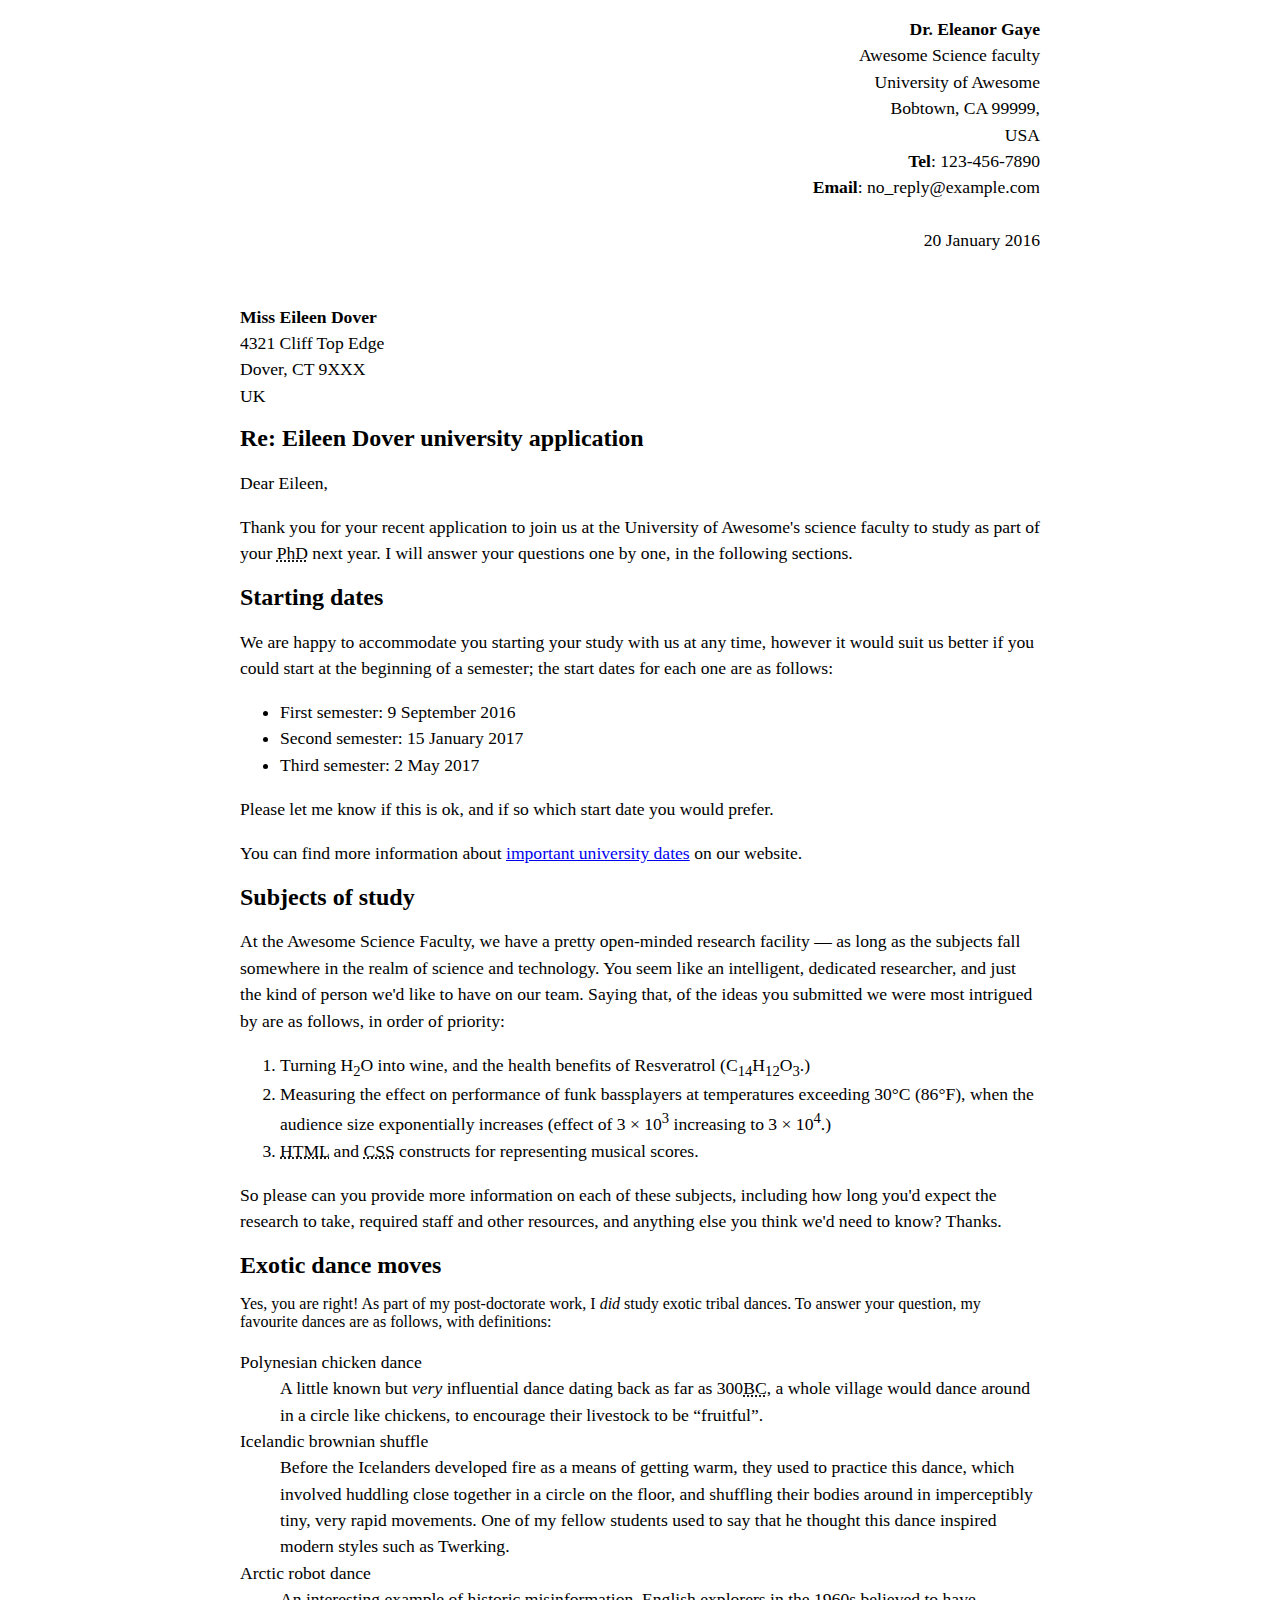
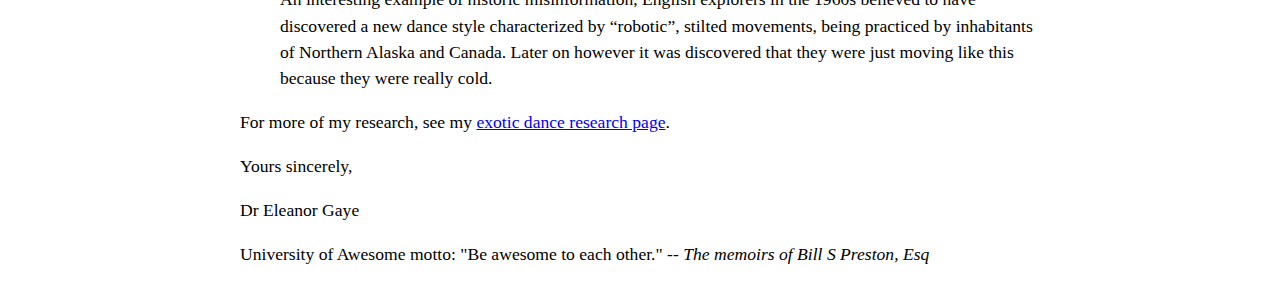
<file: Previous works/letter-markup/index.html>
<!DOCTYPE html>
<html lang="en">
    <head>
        <meta charset="utf-8">
        <meta name="viewport" content="width=device-width, inital-scale=1.0">
        <meta name="author" content="Tyler Judevine">
        <title>Awesome science application correspondance</title>
        

    <style>

    html {

    font-size: 16px;

    }

    body {

    max-width: 800px;

    margin: 0 auto;

    }

    .sender-column {

    text-align: right;

    }

    h1 {

    font-size: 1.5rem;

    }

    h2 {

    font-size: 1.3rem;

    }

    p, ul, ol, dl, address {

    font-size: 1.1rem;

    }

    p, li, dd, dt, address {

    line-height: 1.5;

    }

    address {

    font-style: normal;

    margin: 1rem 0;

    }

    </style>


            </head>
            <body>
                
<div class="sender-column"><address>
<strong>Dr. Eleanor Gaye</strong><br>
Awesome Science faculty<br>
University of Awesome<br>
Bobtown, CA 99999,<br>
USA<br>
<b>Tel</b>: 123-456-7890<br>
<b>Email</b>: no_reply@example.com
<br><br>

    <time datetime="2016-01-20">20 January 2016 </time></address></div>
<br>

<address>  <strong>Miss Eileen Dover</strong><br>
4321 Cliff Top Edge<br>
Dover, CT 9XXX<br>
UK </address>


                <h1>Re: Eileen Dover university application</h1>

                <p>Dear Eileen,</p>
                
                <p>Thank you for your recent application to join us at the University of Awesome's science faculty to study as part of your <abbr title="Doctor of philosophy"> PhD</abbr> next year. I will answer your questions one by one, in the following sections.</p>

                <h1>Starting dates</h1>

                <p>We are happy to accommodate you starting your study with us at any time, however it would suit us better if you could start at the beginning of a semester; the start dates for each one are as follows:</p>

<ul>                
    <li>First semester: <time datetime=2016-9-9>9 September 2016</time></li>
    <li>Second semester: <time datetime=2017-1-15> 15 January 2017</time></li>
    <li>Third semester: <time datetime=2017-5-2>2 May 2017</time></li>
</ul>

                <p>Please let me know if this is ok, and if so which start date you would prefer.</p>

                <p>You can find more information about 
                    <a href="http://example.com">important university dates</a>        on our website.</p>

                <h1>Subjects of study</h1>

                <p>At the Awesome Science Faculty, we have a pretty open-minded research facility — as long as the subjects fall somewhere in the realm of science and technology. You seem like an intelligent, dedicated researcher, and just the kind of person we'd like to have on our team. Saying that, of the ideas you submitted we were most intrigued by are as follows, in order of priority:</p>
<ol>    
    <li>Turning H<sub>2</sub>O into wine, and the health benefits of Resveratrol (C<sub>14</sub>H<sub>12</sub>O<sub>3</sub>.)</li>
    
    <li>Measuring the effect on performance of funk bassplayers at temperatures exceeding 30°C (86°F), when the audience size exponentially increases (effect of 3 × 10<sup>3</sup> increasing to 3 × 10<sup>4</sup>.)</li>
    
    <li><abbr title="Hypertext Markup Language">HTML</abbr> and <abbr title="Cascading Style Sheets">CSS</abbr> constructs for representing musical scores.</li>
</ol>
    <p>So please can you provide more information on each of these subjects, including how long you'd expect the research to take, required staff and other resources, and anything else you think we'd need to know? Thanks.</p>
   


            <h1>Exotic dance moves</h1>

                Yes, you are right! As part of my post-doctorate work, I <i>did</i> study exotic tribal dances. To answer your question, my favourite dances are as follows, with definitions:
<dl>
    <dt>Polynesian chicken dance</dt>
            <dd>A little known but <i>very</i> influential dance dating back as far as 300<abbr Title="Before Christ">BC</abbr>, a whole village would dance around in a circle like chickens, to encourage their livestock to be <q>fruitful</q>.</dd>
    <dt>Icelandic brownian shuffle</dt>
            <dd>Before the Icelanders developed fire as a means of getting warm, they used to practice this dance, which involved huddling close together in a circle on the floor, and shuffling their bodies around in imperceptibly tiny, very rapid movements. One of my fellow students used to say that he thought this dance inspired modern styles such as Twerking.</dd>
    <dt>Arctic robot dance</dt>
            <dd>An interesting example of historic misinformation, English explorers in the 1960s believed to have discovered a new dance style characterized by <q>robotic</q>, stilted movements, being practiced by inhabitants of Northern Alaska and Canada. Later on however it was discovered that they were just moving like this because they were really cold.</dd>
</dl>
                <p>For more of my research, see my <a href="http//example.com">exotic dance research page</a>.</p>

                <p>Yours sincerely,</p>
                <p>Dr Eleanor Gaye</p>

                <p>University of Awesome motto: "Be awesome to each other." -- <i>The memoirs of Bill S Preston, Esq</i></p>
            </body>
        </html>
</file>
<file: css/style.css>
/* || General Setup */

@import url('https://fonts.googleapis.com/css?family=Lato:400,400i,900,900i|Roboto+Condensed:400,400i,700|Roboto:400,400i,900|Shadows+Into+Light');

html {
    margin: 0;
    padding: 0;
    font-size: 16px;
    background-color: #FFFFFF;
}

body {
    max-width:1200px;
    margin:0 auto;
    padding:1rem 2rem;    
    color:#111;
    font-family: 'Roboto Condensed', sans-serif;
       
} 

header {
    border-bottom: .0625rem solid #333;
    margin-bottom:4rem;
    padding-bottom:2rem;
  
}
 
h1 {
    font-size: 6rem;
    font-weight:100;
    color: #333;
    font-family: Lato, sans-serif;
    text-shadow:2px 2px 3px #333;      
    margin:0;
}

h1 span {
    color:#8C2B3F;
}

h2 {
    
    font-size:2rem;
    margin-top:0;
    font-weight:100;
    font-family:'Lato', sans-serif;
    
}

p, li {
  font-size: 1rem;
  line-height: 1.5;
}

blockquote {
    
    border-top:.0625rem solid #333;
    border-bottom:.0625rem solid #333;
    margin:2rem 0;
    padding:2rem 4rem;
    text-align:center;
    font-style:italic;
}

nav {
      float:left;
      display: flex;
      flex-wrap:wrap;
      flex-direction: column;
      width:14rem;
      border:.0625rem solid #333;
      background-color:#8FB0D0;
      position:fixed;
}

nav img {
    width:100%;
    border-bottom:.0625rem solid #333;
}

nav p {
    margin:0;
    padding:1rem;
    font-size:.75rem;
    background-color:#242F40;
    color:#B1BED3;
    border-top:.0625rem solid #333;
}

nav p a {
    
    color:#B1BED3;
}

nav p a:hover,
figcaption a:hover {
    color:#495F83;
    text-decoration:none;
}

nav ul {
    border-bottom:.0625rem solid #333;
    list-style-type:none;
    margin:0;
    padding:0;
}

nav ul a {
    display: block;
    font-size: 1.5rem;
    line-height: 1.7;
    padding:.75rem 1.25rem;
    text-decoration: none;
    color: #333;
    font-family:'Roboto', sans-serif;
}

nav :nth-child(2) {
    margin-top:0;
}

nav a:hover {
  color:#FFF;
    background-color:#333;
}

nav a:active {
    color:#FFF;
    font-style: italic;
    background-color:#333;
}

/* || main layout */

main {
    padding-left:2%;
    padding-right:2%;
    margin-left:14rem;
}

section {
    margin-bottom:.5%;
}

aside {
    display:flex;
}

figure {
    
    background-color:#242F40;
}

/* || Media */

.fig-1 {
    
    width:49%;
    margin-left:0;
    margin-right:1%;
}

.fig-2 {
    
    width:49%;
    margin-right:0;
    margin-left:1%;
}

figure img {
  width: 100%;
  margin:0;   
}

figcaption {
    font-size:.75rem;
    padding:.5rem;
    margin:0;
    background-color:#242F40;
    color:#B1BED3;
}

figcaption a {
    
    font-size:.75rem;
    color:#B1BED3;
}

figure video,
figure iframe {
    border:none;
    background-color:#000;
}

/* || Written Content */

article {
  margin:0;
}

article>p {
  margin-top:0;
}

article>p>a {
    
    color:darkblue;
}

/* || Footer Layout */

footer {
    clear:both;
    overflow:auto;
    margin:3% 2%;
    border-top: 1px solid #333;
}

.copyright {
    font-size:.75rem;
    text-align:right;
}

footer a {
    font-size:.75rem;
    color:darkblue;
}

article p a:hover,
footer a:hover {
  text-decoration:none;
  color:#495F83;
}

.return {
    font-size:.75rem;
    float:left;
}
</file>
<file: blog/css/style.css>
/* TO GET AN IDEA OF THE CSS YOU WILL LIKELY BE USING, SEE THE LISTS BELOW. */

        /* 
        
        Spacing 

            - padding (shorthand and/or specific properties like padding-bottom, etc.)

            - margin, (shorthand and/or specific properties like margin-top, etc.)

            - letter-spacing, word-spacing, line-height

            - width, max-width, min-width
            - height, max-height, min-height

        Typography 

            - font-family, font-size, font-style, font-weight

            - text-decoration, text-align

            - color

            - text-shadow, text-transform

        Box, Layout and Border 

            - border (shorthand and/or specific properties like border-top, border-bottom-radius, border-width, etc.)

            - box-shadow

            - display, float, align-items, align-content

            - grid-template-columns, grid-column-gap

            - transform

        Other

            - :nth()-child (to target specific child elements)

            - :focus, :hover, :active (to target link states)

            - @font-face or @import (to import typefaces)

        */


/* ------ START WRITING YOUR CODE BELOW ------ */

@font-face {
    font-family: openSans;
    src: url(../fonts/sans-serif/opensans-regular.ttf);
  }
  @font-face {
    font-family: joseFinLab;
    src: url(../fonts/serif/josefinslab-regular.ttf);
  }

body {
    font-family: openSans;
}
header { 
    text-align: center; 
    height: 120px;
}
h1 {
    transform: rotate(-8deg);
    width: 400px;
    margin: 55px auto 0 auto;
    font-family: joseFinLab;
}
h1 span.highlight {
    background-color: purple;
    color: tan;
    font-weight: bold;
    padding: 15px;
}
article, aside {float: left;}
article {width: 80%;}
aside {
    width: 20%;
    margin-left: 25px;
    padding-left: 25px;
    padding-right: 25px;
    border-left: 1px solid black;
}
aside img { width: 100% }
footer {clear: left;}
nav {
    padding: 15px;
    border-top: 1px solid black;
    border-bottom: 1px solid black;
    margin-top: -20px;
}
nav a { margin: 30px; text-decoration: none; text-transform: uppercase; font-weight: bold;}

h2 {
    margin-bottom: 0;
    margin-top: 40px;
}

section {
    display: flex;
}

section.subsection figure {
    margin: 5px;
    background-color: #cacaca;
}
section.subsection figure figcaption {
    margin: 10px;
}
section.subsection figure img {
    width: 100%;
}
.main-figure {margin: 1em 1em 1em 0; float: left;}

aside a {
    text-decoration: none;
    font-size: 5px;
}

aside p {
    border-bottom: 1px solid black;
    padding-bottom: 15px;
    margin-top: 0px;
}
nav a:nth-child(2) {
    color: black;
    text-decoration: line-through;
    transform: rotate(8deg);
  }

  button {
    padding: 15px;
    background-color: #3c3cb9;
    font-size: 20px;
    color: white;
    font-weight: bold;
    border-radius: 15px;
    margin-top: 20px;
}
section.subsection {
    margin-top: 30px;
}

footer {margin-top: 50px;}
footer p:nth-child(1) {
    float: left;
}
footer p:nth-child(2) {
    float: right;
    width: 600px;
    text-align: right;
    margin-right: 25px;
}
</file>
<file: planets-table/css/style.css>
html {
  font-family: sans-serif;
    font-size:16px;
}

header, 
main {
    
    margin:0 auto;
    width:80%;
}

table {
  border-collapse: collapse;
  border: 2px solid rgb(200,200,200);
  letter-spacing: 1px;
  font-size: 0.75rem;
    width:100%;
    max-width:1920px;
}

td, th {
  border: 1px solid rgb(190,190,190);
  padding: .625rem 1.25rem;
}

th {
  background-color: rgb(235,235,235);
}

td {
  text-align: center;
}

tr:nth-child(even) td {
  background-color: rgb(250,250,250);
}

tr:nth-child(odd) td {
  background-color: rgb(245,245,245);
}

col:nth-child(3) {
    border:2px solid #000;
}

caption {
  padding: .625rem;
}

img {
    
    width:100%; max-width:4.53125rem;
    
}
</file>
<file: school-site/css/style.css>
/* General setup */

* {
    box-sizing: border-box;
}

html {
    font-size:16px;
}

body {
    margin: 1.5rem auto;
    width:90%;
    min-width:56.25rem;
}

/* Layout */

main {
    overflow:auto;
    min-width:45rem;
    
}

section {
    float: left;
    min-width: 22.5rem;
    width:50%;
}

figure {
    width:60%;
    margin:0 10% 0 0;
    float:left;
}

figure img {
    width:100%;
    max-width:25rem;
}

figcaption {
    margin:.375rem 0;
}

.long-list {
    margin-top:0;
}

nav {
    float: left;
    width:11.25rem;
}

footer {
    clear: both;
    margin-top:1.5rem;
}

section, aside, nav, footer {
  padding: .5rem;
}

/* header and footer */

header, footer {
  border-top: .125rem solid #33658A;
  border-bottom: .125rem solid #33658A;
}

/* ------ START WRITING YOUR CODE BELOW THIS LINE ------ */

/* NO changes should be made to any of the code above. */

/* NOTE: While you will be using some of the same CSS properties, the VALUES 
   may need to be different in order to style the page correctly. */



/* Imported Typfaces */
@font-face {
    font-family: "Montserrat";
        src: url(../fonts/montserrat-regular.ttf) ;
    font-weight:normal;
    font-style:normal;
}
@font-face {
    
       font-family: "josefinslabregular";
        src: url(../fonts/josefinslab-regular.ttf);
    font-weight:normal;
    font-style:normal;
}




/* Typography Styles */

html {
    
    font-family: "Montserrat", sans-serif;
}

h1{
    font-family: "josefinslabregular", sans-serif;
    font-size: 3.75rem;
    letter-spacing: .125rem;
    margin: 1.125rem;
    text-align: center;
}

h2 {
    
    font-family: "josefinslabregular", sans-serif;
    letter-spacing: .125rem;
    font-size: 1.5rem;
}

h2 + p {
    
    text-indent: 1.5rem;
}

p {
    
    font-size: 0.75rem;
    letter-spacing: .03125rem;
    
}

li {
    
    font-size: 0.75rem;
    letter-spacing: .03125rem;
}

figcaption{
    
    font-size: .75rem;
    margin-bottom: 2rem;
}

/* Link Styling */

a {
    
    outline: none;
}

a:link,
a:visited {
    
    color:#33658A;

}

a:focus,
a:hover {
    
    text-decoration: none;
    
}


/* List Styling */

ul {
    
    margin-top: 1rem;
    margin-bottom: 1rem;
    margin-left: 0rem;
    margin-right: 0rem;
    list-style-type: square;
}

ol {
    
    margin-top: 1rem;
    margin-bottom: 1rem;
    margin-left: 0rem;
    margin-right: 0rem;
    list-style-type: lower-alpha;
}

.long-list a:hover {
    
    text-transform: uppercase;
}


/* Navigation Menu */

nav {
    
    padding-left: 0rem;
    margin-top: .25rem;
}

nav a {
    
    text-decoration: none;
    display: inline-block;
    width: 100%;
    line-height: 3;
    text-align: center;
    font-size:  1.125rem;
    border: solid .03125rem #33658A;
    margin-bottom: 1.5rem;
    
    
        
}

nav a:focus,
nav a:hover {
    
    color: #FFF;
    background-color: #33658A;
    
}

nav a:active {
    
    color: #FFF;
    background-color: #000;
}


/* Footer Styles */

footer {
    
    text-align: center
}
</file>
<file: wanted-poster/css/style.css>
/* Imported Typeface Files */

@font-face {
    font-family:Lato;
    src: url(../fonts/lato-regular.ttf);
    font-style:normal;
    font-weight:normal;
}
@font-face {

    font-family:Alfa Slab One;
    src: url(../fonts/alfa-slab-one-regular.ttf);
    font-style:normal;
    font-weight:normal;
}


/* Root */

html {
    font-size:16px;
}


/* Body & Main  */

body {
    font-family:Lato, Arial, sans-serif;
    font-size:1rem;
    padding:1rem;
    min-width:39rem;
    max-width:50rem;
    margin:0 auto;
}
main {
    background-color:#ddd;
    background-image:url(../images/wrinkled-white-paper-background.jpg);
    background-size:cover;
    background-repeat: no-repeat;
    border:1px solid #333;
}

/* ------ START WRITING YOUR CODE BELOW THIS LINE ------ */

/* NO changes should be made to any of the code above. */

/* The first heading style rule has been completed for you. Examine it carefully
   to get an idea of some of the style properties you will need to use; then
   complete the style code according to the instructions in Canvas. */

/* NOTE: While you will be using some of the same CSS properties, the VALUES 
   may need to be different in order to style the page correctly. */

/* NOTE: 
    10px = 0.625rem
    12px = 0.75rem
    14px = 0.875rem
    16px = 1rem (base)
    18px = 1.125rem
    20px = 1.25rem
    24px = 1.5rem
    30px = 1.875rem
    32px = 2rem
*/

/* Headings  */

h1 {
    text-transform: uppercase;
    font-size:6rem;
    margin: 0;
    letter-spacing: .5rem;
    color:darkred;
    text-shadow:.09375rem .09375rem .09375rem #000;
    font-family:'Alfa Slab One', Garamond, serif;
    text-align:center;
}

h2 {
     text-transform: uppercase;
    font-size:3rem;
    margin: 0;
    letter-spacing: .25rem;
    color:darkred;
    text-shadow:.09375rem .09375rem .09375rem #000;
    font-family:'Alfa Slab One', Garamond, serif;
    text-align:center;
    font-weight: normal
}

h3{
    text-transform: uppercase;
    font-size:2rem;
    margin: 0;
    letter-spacing: .5rem;
    color:black;
    text-shadow:.09375rem .09375rem .09375rem #000;
    font-family:'Alfa Slab One', Garamond, serif;
    text-align:center;
    font-weight: normal
}

h4{ 
    text-transform: uppercase;
    font-size:1.5rem;
    padding-bottom: 1.125rem;
    letter-spacing: .25rem;
    color:darkred;
    text-shadow:.09375rem .09375rem .09375rem #000;
    font-family:'Alfa Slab One', Garamond, serif;
    text-align: center;
    font-weight: normal}

h5 {
    text-transform: uppercase;
    font-size:1rem;
    margin-top:.25rem;
    padding: .5rem;
    letter-spacing: .5;
    color:#fff;
    text-shadow:.09375rem .09375rem .09375rem #000;
    font-family:'Alfa Slab One', Garamond, serif;
    text-align:center;
    font-weight: normal;
    background-color: #333;
}

}

/* Section & Paragraph */

section {
    margin-top: .5rem
}

p{
    margin-top: 1rem;
    margin-bottom: 1rem;
    margin-left: auto;
    margin-right: auto;
    padding-top: 0rem;
    padding-bottom: 0rem;
    padding-left: 1rem;
    padding-right: 1rem;
    width: 90%;
    text-align: left
}


/* Image & Figure */

img{
    width:100%;
    margin-top: 0rem;
    margin-right: auto;
    margin-bottom: 0rem;
    margin-left: auto;
    max-width: 50rem;
}

figure {
    margin-bottom: 2rem;
}

figcaption {
    padding-top:.5rem;
    text-align: right;
}


/* Footer */

footer{
    padding-top: 1rem;
    padding-right: 1rem;
    padding-bottom: 1rem;
    padding-left: 1rem;
    border-top: 2rem solid #333;
    
}

h4 > span{
    padding-top: 0rem;
    padding-right: .5rem;
    padding-bottom: 0rem;
    padding-left: .5rem;
}
</file>
<file: Previous works/homepage-overhaul/css/style.css>
/* || General Setup */

@import url('https://fonts.googleapis.com/css?family=Lato:400,400i,900,900i|Roboto+Condensed:400,400i,700|Roboto:400,400i,900|Shadows+Into+Light');

html {
    margin: 0;
    padding: 0;
    font-size: 16px;
    background-color: #FFFFFF;
}

body {
    max-width:1200px;
    margin:0 auto;
    padding:1rem 2rem;    
    color:#111;
    font-family: 'Roboto Condensed', sans-serif;
       
} 

header {
    border-bottom: .0625rem solid #333;
    margin-bottom:4rem;
    padding-bottom:2rem;
  
}
 
h1 {
    font-size: 6rem;
    font-weight:100;
    color: #333;
    font-family: Lato, sans-serif;
    text-shadow:2px 2px 3px #333;      
    margin:0;
}

h1 span {
    color:#8C2B3F;
}

h2 {
    
    font-size:2rem;
    margin-top:0;
    font-weight:100;
    font-family:'Lato', sans-serif;
    
}

p, li {
  font-size: 1rem;
  line-height: 1.5;
}

blockquote {
    
    border-top:.0625rem solid #333;
    border-bottom:.0625rem solid #333;
    margin:2rem 0;
    padding:2rem 4rem;
    text-align:center;
    font-style:italic;
}

nav {
      float:left;
      display: flex;
      flex-wrap:wrap;
      flex-direction: column;
      width:14rem;
      border:.0625rem solid #333;
      background-color:#8FB0D0;
      position:fixed;
}

nav img {
    width:100%;
    border-bottom:.0625rem solid #333;
}

nav p {
    margin:0;
    padding:1rem;
    font-size:.75rem;
    background-color:#242F40;
    color:#B1BED3;
    border-top:.0625rem solid #333;
}

nav p a {
    
    color:#B1BED3;
}

nav p a:hover,
figcaption a:hover {
    color:#495F83;
    text-decoration:none;
}

nav ul {
    border-bottom:.0625rem solid #333;
    list-style-type:none;
    margin:0;
    padding:0;
}

nav ul a {
    display: block;
    font-size: 1.5rem;
    line-height: 1.7;
    padding:.75rem 1.25rem;
    text-decoration: none;
    color: #333;
    font-family:'Roboto', sans-serif;
}

nav :nth-child(2) {
    margin-top:0;
}

nav a:hover {
  color:#FFF;
    background-color:#333;
}

nav a:active {
    color:#FFF;
    font-style: italic;
    background-color:#333;
}

/* || main layout */

main {
    padding-left:2%;
    padding-right:2%;
    margin-left:14rem;
}

section {
    margin-bottom:.5%;
}

aside {
    display:flex;
}

figure {
    
    background-color:#242F40;
}

/* || Media */

.fig-1 {
    
    width:49%;
    margin-left:0;
    margin-right:1%;
}

.fig-2 {
    
    width:49%;
    margin-right:0;
    margin-left:1%;
}

figure img {
  width: 100%;
  margin:0;   
}

figcaption {
    font-size:.75rem;
    padding:.5rem;
    margin:0;
    background-color:#242F40;
    color:#B1BED3;
}

figcaption a {
    
    font-size:.75rem;
    color:#B1BED3;
}

figure video,
figure iframe {
    border:none;
    background-color:#000;
}

/* || Written Content */

article {
  margin:0;
}

article>p {
  margin-top:0;
}

article>p>a {
    
    color:darkblue;
}

/* || Footer Layout */

footer {
    clear:both;
    overflow:auto;
    margin:3% 2%;
    border-top: 1px solid #333;
}

.copyright {
    font-size:.75rem;
    text-align:right;
}

footer a {
    font-size:.75rem;
    color:darkblue;
}

article p a:hover,
footer a:hover {
  text-decoration:none;
  color:#495F83;
}

.return {
    font-size:.75rem;
    float:left;
}
</file>
